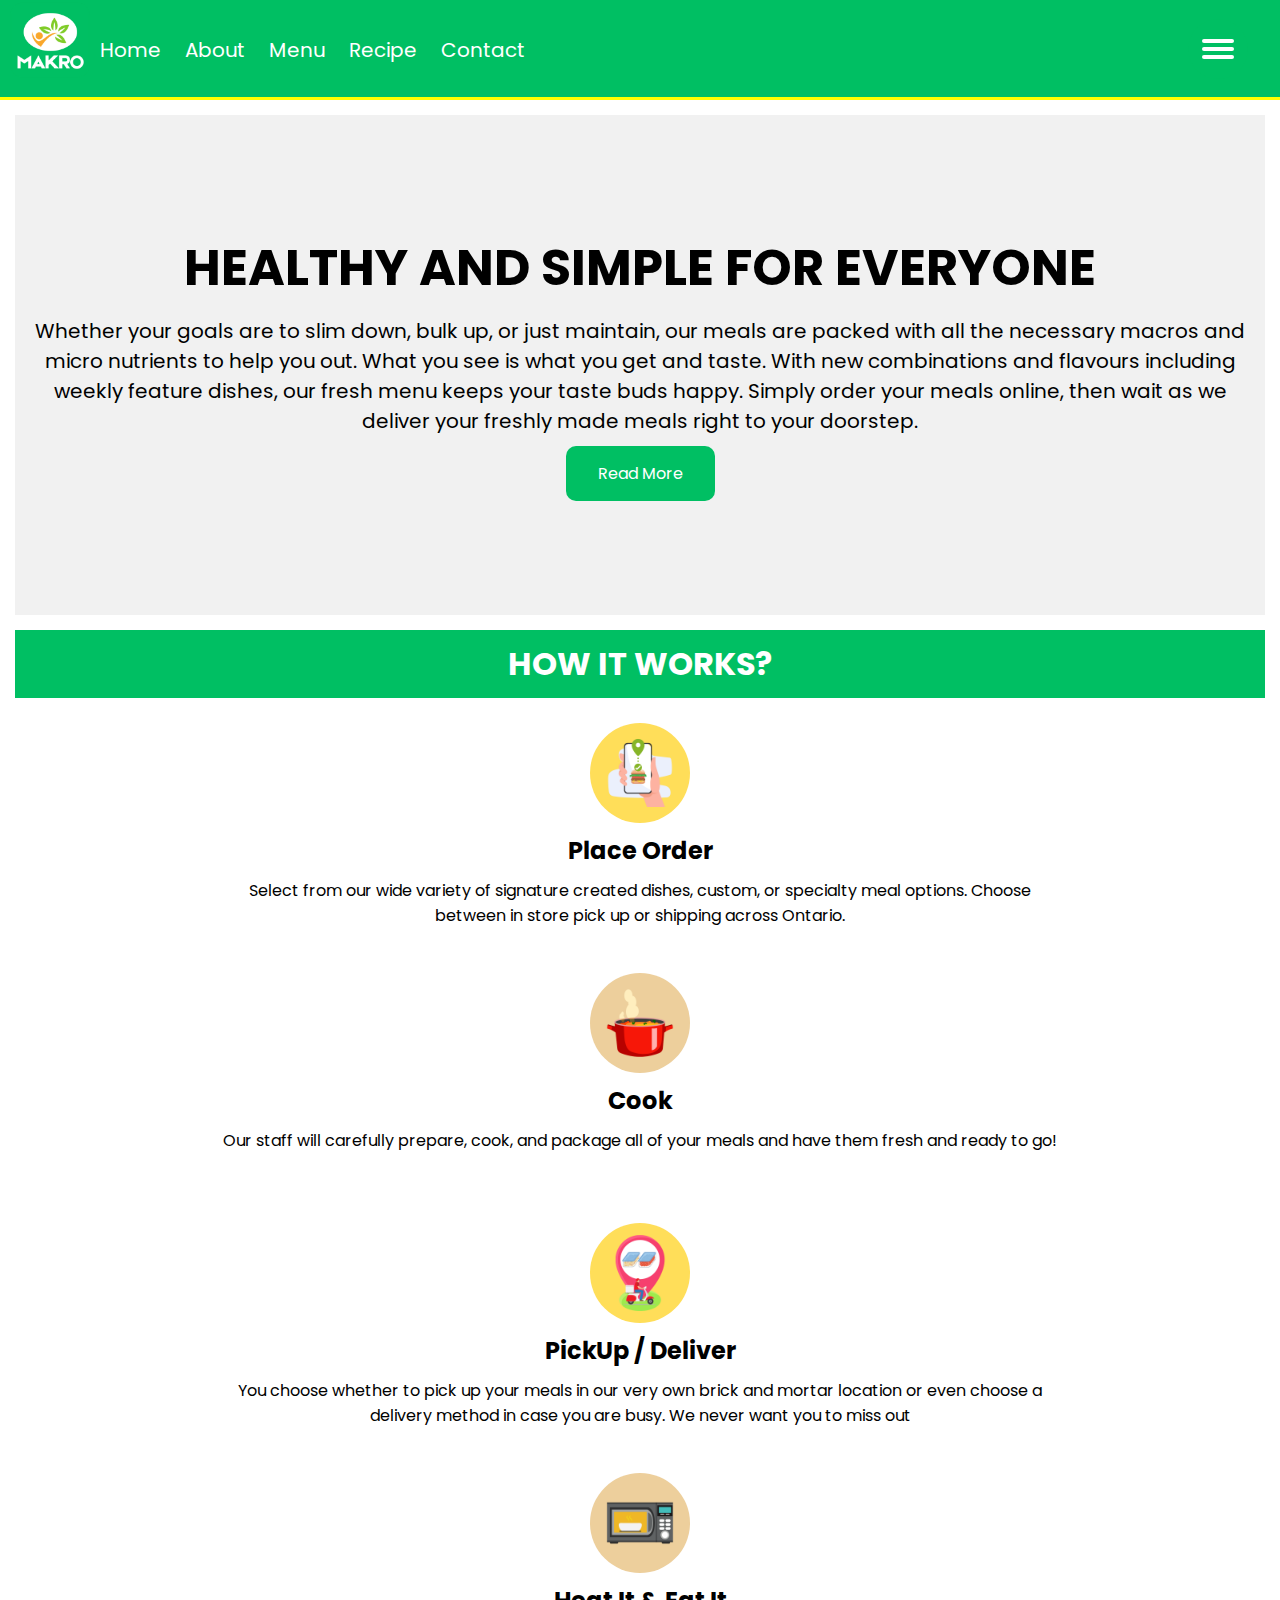
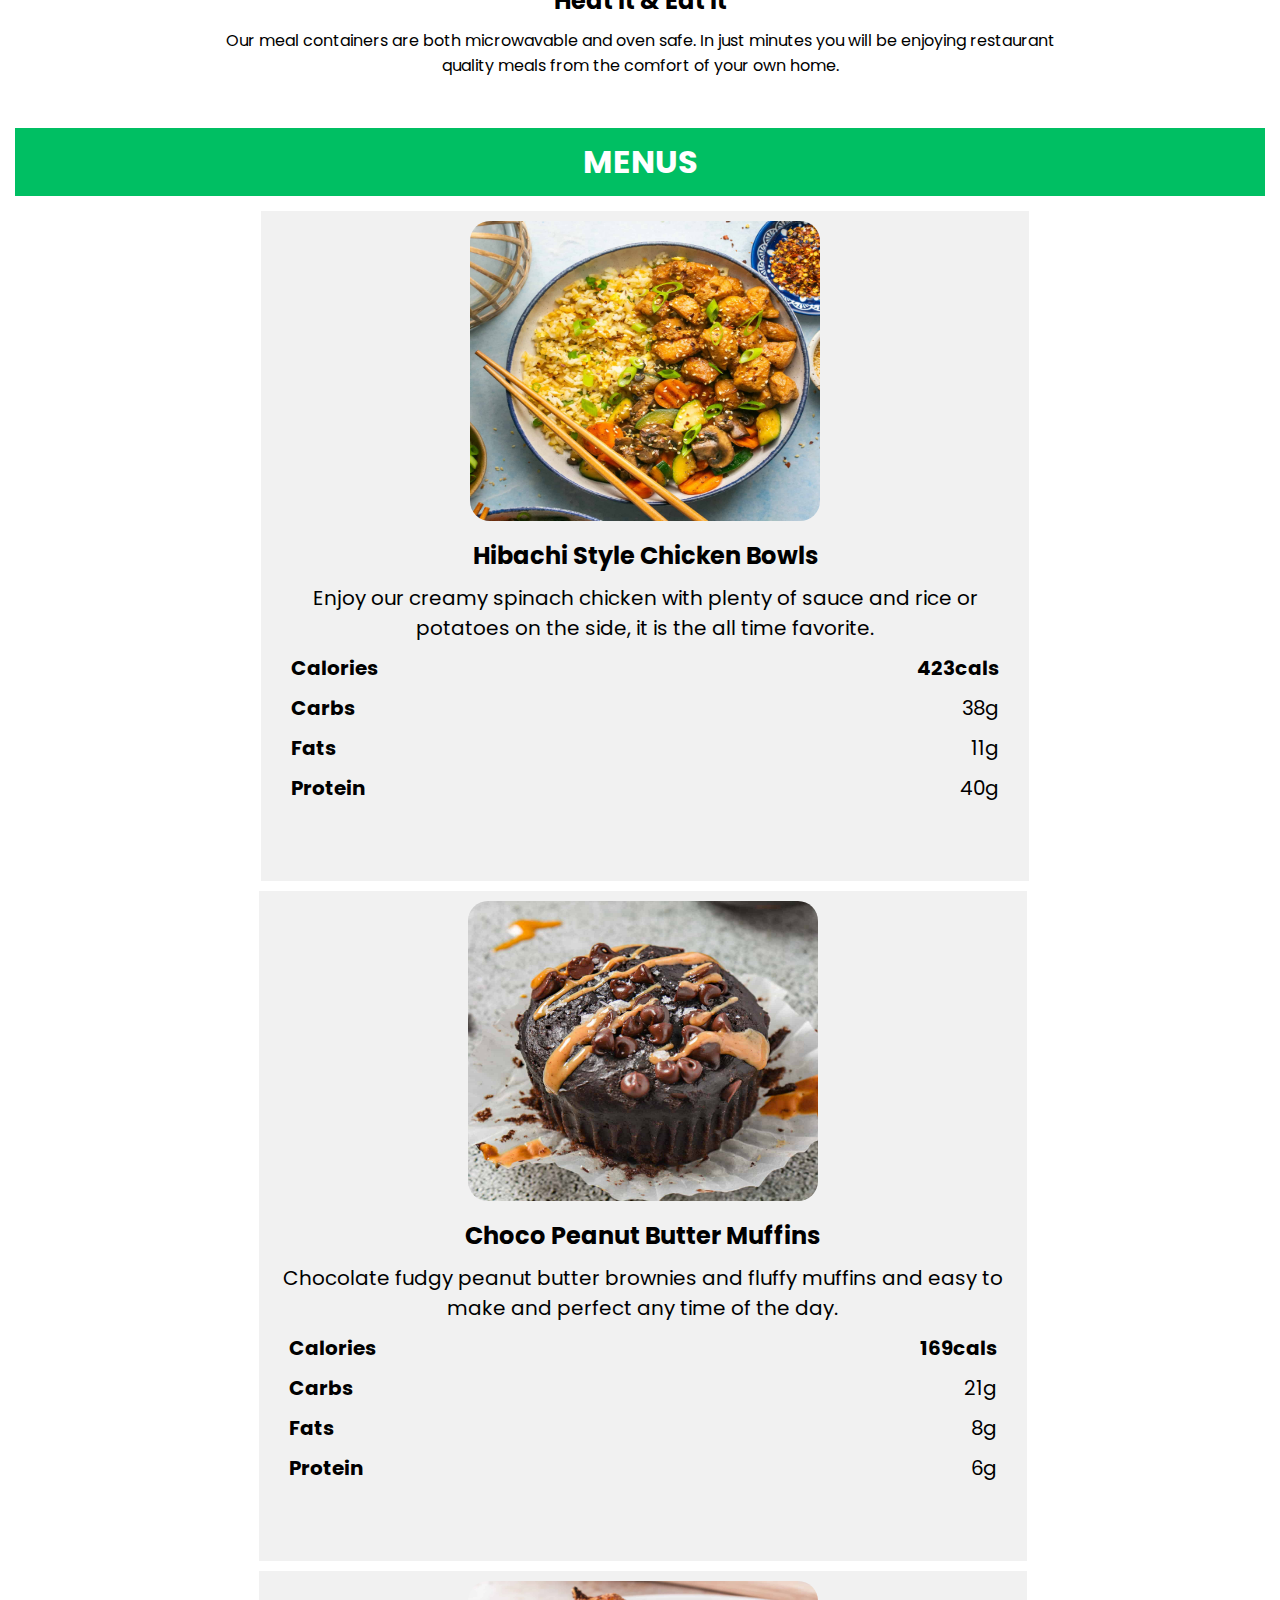
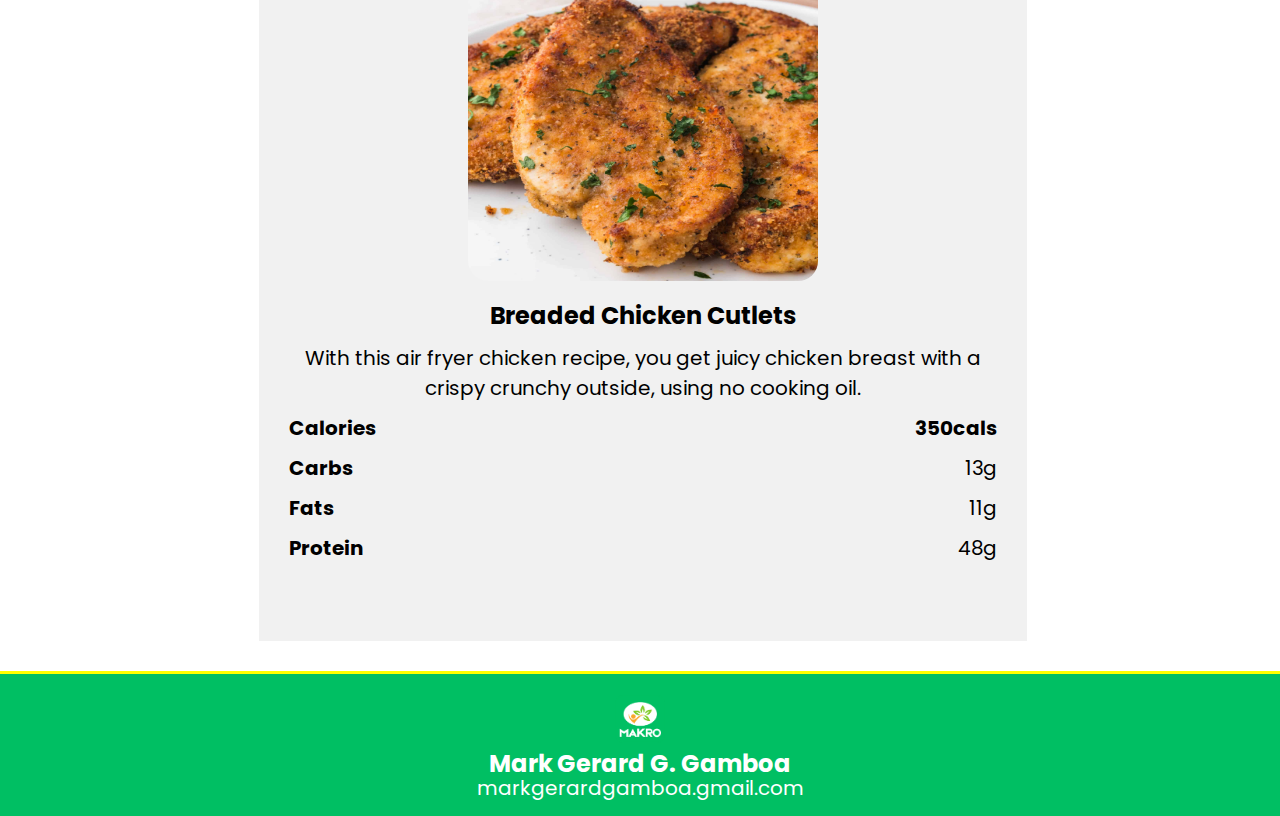
<file: index.html>
<!DOCTYPE html>
<html lang="en">
<head>
	<meta charset="UTF-8">
	<meta http-equiv="X-UA-Compatible" content="IE=edge">
	<meta name="viewport" content="width=device-width, initial-scale=1.0">
	<title>Makro</title>
	<link rel="stylesheet" href="style.css" />
	<link rel="icon" href="Picture/Logo.png">
</head>
<body>

	<div class="navbar">
    	<div class="logo">
			<a href="index.html"><img src="Picture/Logo.png" alt="" width="90"/></a>
        </div>
        <div class="nav">
          <ul>
            <a href="index.html"><li>Home</li></a>
            <a href="about.html"><li>About</li></a>
            <a href="menu.html"><li>Menu</li></a>
            <a href="recipe.html"><li>Recipe</li></a>
            <a href="contact.html"><li>Contact</li></a>
          </ul>
          </div>

		  <div class="menu-toggle">
			<div class="hamburger">
				<span></span>
			</div>
		</div>
    </div>

	<div class="app">
		<aside class="sidebar">
			<nav class="menu">
				<a href="index.html" class="menu-item is-active">Home</a>
				<a href="about.html" class="menu-item">About</a>
				<a href="menu.html" class="menu-item">Menu</a>
				<a href="recipe.html" class="menu-item">Recipe</a>
				<a href="ordernow.html" class="menu-item">Order Now</a>
			</nav>

		</aside>

        <div class="content">
			<div class="container">
				<h1 class="title">HEALTHY AND SIMPLE FOR EVERYONE</h1>

				<p>Whether your goals are to slim down, bulk up, or just maintain, our meals are packed with all the necessary macros and micro nutrients to help you out. What you see is what you get and taste. With new combinations and flavours including weekly feature dishes, our fresh menu keeps your taste buds happy. Simply order your meals online, then wait as we deliver your freshly made meals right to your doorstep.</p>
	
				<a href="about.html"><button>Read More</button></a>
			</div>

			<div class="breakline">
				<h1>HOW IT WORKS?</h1>
			</div>

			<div class="row-1">
				<div class="column-1">
					<img class="picture-1" src="Picture/Order.png" alt="">
					<h2>Place Order</h2>
					<p>Select from our wide variety of signature created dishes, custom, or specialty meal options. Choose between in store pick up or shipping across Ontario.</p>
				</div>
				<div class="column-1">
					<img class="picture-1" src="Picture/Cook.png" alt="">
				  <h2>Cook</h2>
				  <p>Our staff will carefully prepare, cook, and package all of your meals and have them fresh and ready to go!</p>
				</div>
				<div class="column-1">
					<img class="picture-1" src="Picture/PickupDeliver.png" alt="">
				  <h2>PickUp / Deliver</h2>
				  <p>You choose whether to pick up your meals in our very own brick and mortar location or even choose a delivery method in case you are busy. We never want you to miss out</p>
				</div>
				<div class="column-1">
					<img class="picture-1" src="Picture/HeatEat.png" alt="">
				  <h2>Heat It & Eat It</h2>
				  <p>Our meal containers are both microwavable and oven safe. In just minutes you will be enjoying restaurant quality meals from the comfort of your own home.</p>
				</div>
			  </div>

			  <div class="breakline">
				<h1>MENUS</h1>
			  </div>
			  <div class="row-2">
				<div class="column" style="background-color: #f1f1f1;">
					<img class="picture" src="Picture/Hibachi Style Chicken Bowls.jpg" alt="Creamy Spinach Chicken">
					<h2>Hibachi Style Chicken Bowls</h2>
					<p>Enjoy our creamy spinach chicken with plenty of sauce and rice or potatoes on the side, it is the all time favorite.  </p>
					<div class="row1">
						<div class="column1">
							<p class="macros1">Calories</p>
							<p class="macros">Carbs</p>
							<p class="macros">Fats</p>
							<p class="macros">Protein</p>
						</div>
						<div class="column2">
							<p class="macros1">423cals</p>
							<p>38g</p>
							<p>11g</p>
							<p>40g</p>
						</div>
					</div>
				</div>
				<div class="column-2" style="background-color: #f1f1f1;">
					<img class="picture" src="Picture/Chocolate Greek Yogurt Peanut Butter Muffins.jpg" alt="Creamy Spinach Chicken">
					<h2>Choco Peanut Butter Muffins</h2>
					<p>Chocolate fudgy peanut butter brownies and fluffy muffins and easy to make and perfect any time of the day.</p>
					<div class="row1">
						<div class="column1">
							<p class="macros1">Calories</p>
							<p class="macros">Carbs</p>
							<p class="macros">Fats</p>
							<p class="macros">Protein</p>
						</div>
						<div class="column2">
							<p class="macros1">169cals</p>
							<p>21g</p>
							<p>8g</p>
							<p>6g</p>
						</div>
					</div>
				</div>
				<div class="column-2" style="background-color: #f1f1f1;">
					<img class="picture" src="Picture/Breaded Chicken Cutlets.jpg" alt="Beef Broccoli">
					<h2>Breaded Chicken Cutlets</h2>
					<p>With this air fryer chicken recipe, you get juicy chicken breast with a crispy crunchy outside, using no cooking oil. </p>
					<div class="row1">
						<div class="column1">
							<p class="macros1">Calories</p>
							<p class="macros">Carbs</p>
							<p class="macros">Fats</p>
							<p class="macros">Protein</p>
						</div>
						<div class="column2">
							<p class="macros1">350cals</p>
							<p>13g</p>
							<p>11g</p>
							<p>48g</p>
						</div>
					</div>
				</div>
			</div> 


			<div class="footer">
				<img class="logofooter" src="./Picture/Logo.png" alt="" width="50px">
				<h2>Mark Gerard G. Gamboa</h2>
				<p>markgerardgamboa.gmail.com</p>
			</div>
        </div>


	</div>

	

	<script>
		const menu_toggle = document.querySelector('.menu-toggle');
		const sidebar = document.querySelector('.sidebar');

		menu_toggle.addEventListener('click', () => {
			menu_toggle.classList.toggle('is-active');
			sidebar.classList.toggle('is-active');
		});
	</script>
</body>
</html>
</file>
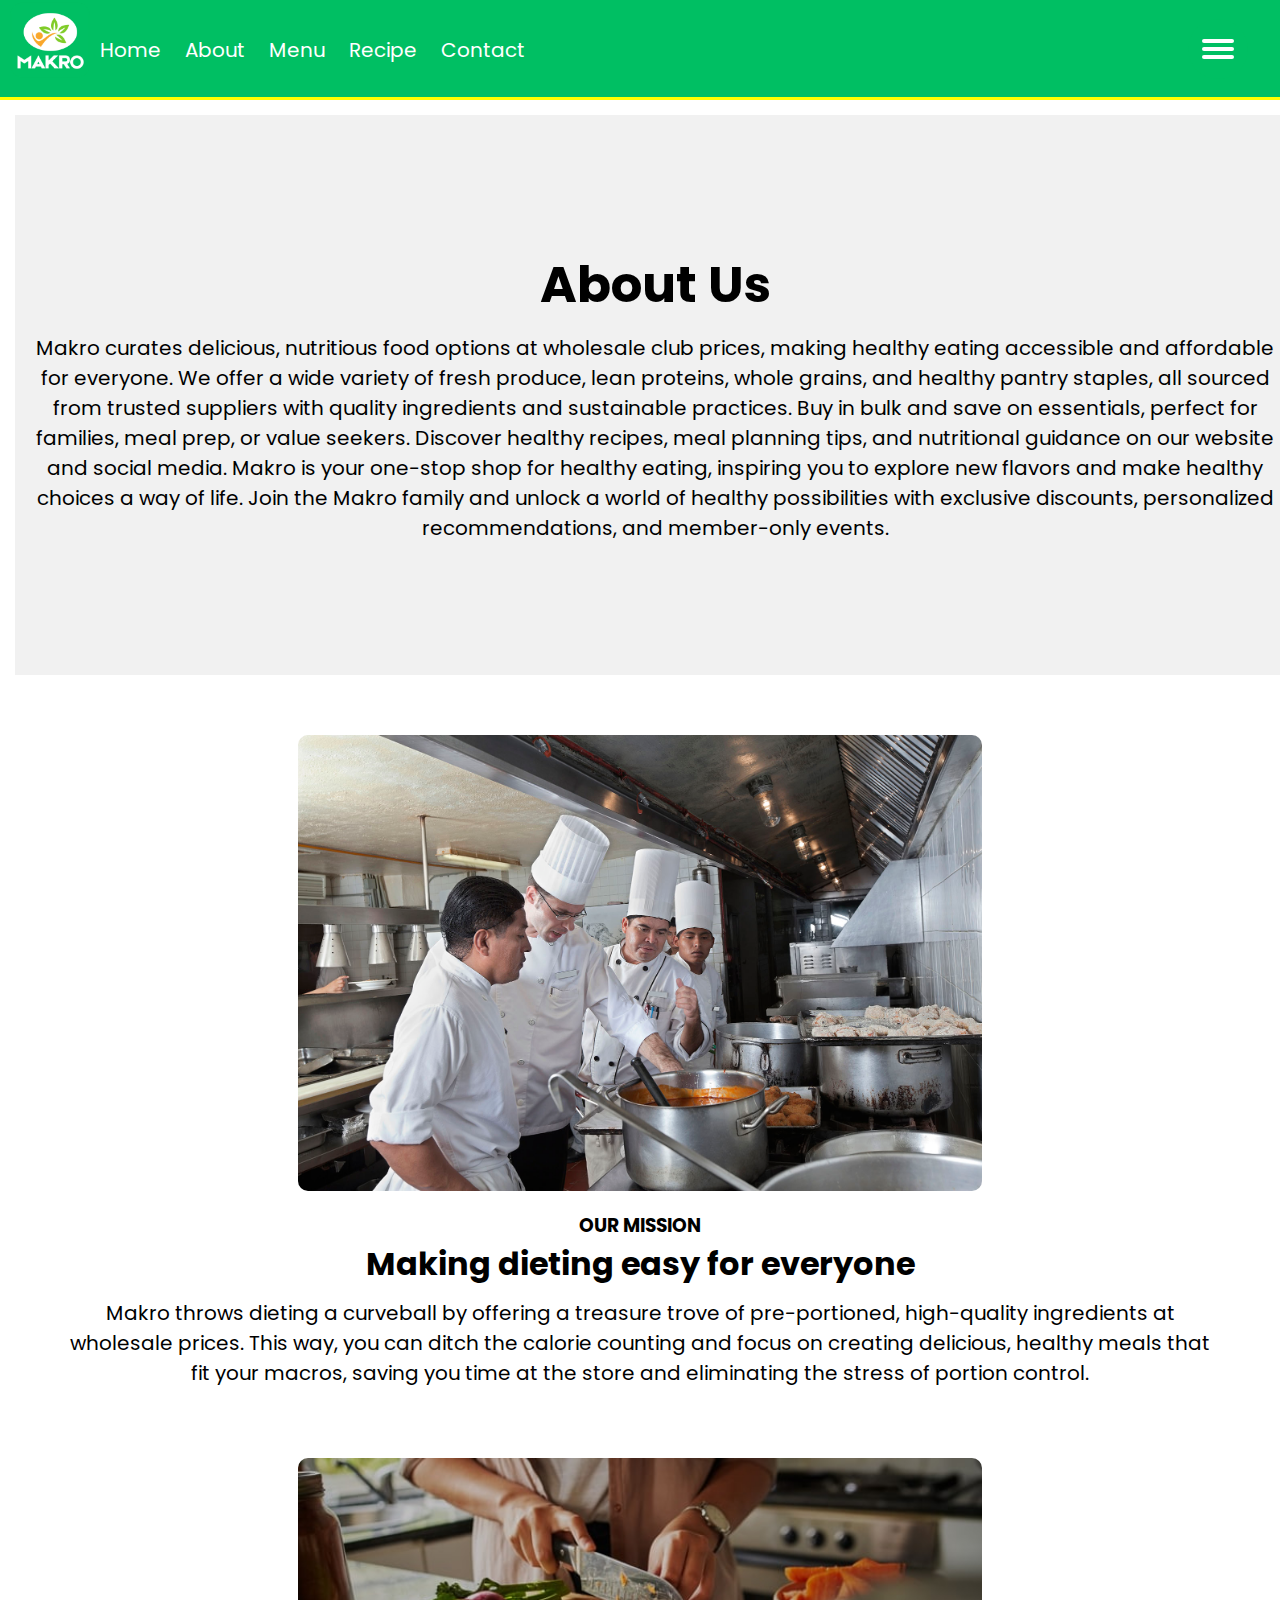
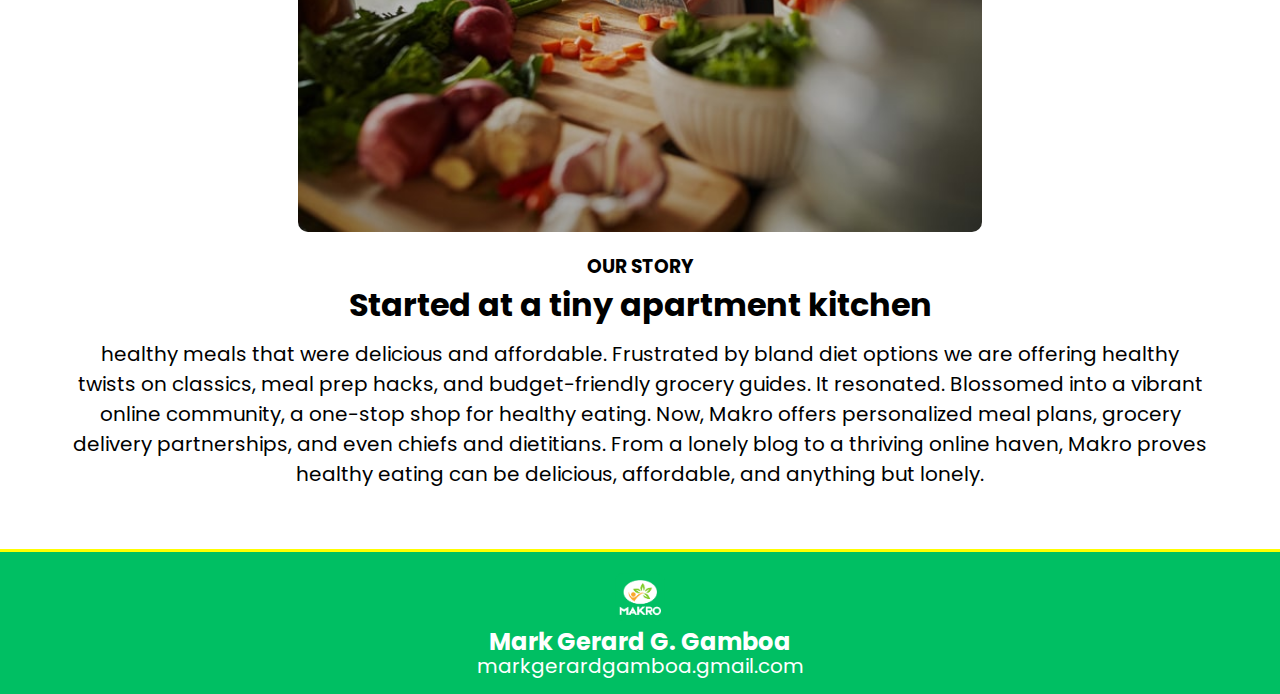
<file: about.html>
<!DOCTYPE html>
<html lang="en">
<head>
	<meta charset="UTF-8">
	<meta http-equiv="X-UA-Compatible" content="IE=edge">
	<meta name="viewport" content="width=device-width, initial-scale=1.0">
	<title>Makro</title>
	<link rel="stylesheet" href="style.css" />
    <link rel="stylesheet" href="about.css">
	<link rel="icon" href="Picture/Logo.png">
</head>
<body>

	<div class="navbar">
    	<div class="logo">
          <a href="index.html"><img src="Picture/Logo.png" alt="" width="90"/></a>
        </div>
        <div class="nav">
          <ul>
            <a href="index.html"><li>Home</li></a>
            <a href="about.html"><li>About</li></a>
            <a href="menu.html"><li>Menu</li></a>
            <a href="recipe.html"><li>Recipe</li></a>
            <a href="contact.html"><li>Contact</li></a>
          </ul>
          </div>

		  <div class="menu-toggle">
			<div class="hamburger">
				<span></span>
			</div>
		</div>
    </div>

	<div class="app">
		<div class="sidebar">
			<nav class="menu">
				<a href="index.html" class="menu-item is-active">Home</a>
				<a href="about.html" class="menu-item">About</a>
				<a href="menu.html" class="menu-item">Menu</a>
				<a href="recipe.html" class="menu-item">Recipe</a>
				<a href="ordernow.html" class="menu-item">Order Now</a>
			</nav>

		</div>

        <div class="content">
			<div class="container">
				<h1 class="title">About Us</h1>

				<p>
                    Makro curates delicious, nutritious food options at wholesale club prices, making healthy eating accessible and affordable for everyone. We offer a wide variety of fresh produce, lean proteins, whole grains, and healthy pantry staples, all sourced from trusted suppliers with quality ingredients and sustainable practices. Buy in bulk and save on essentials, perfect for families, meal prep, or value seekers. Discover healthy recipes, meal planning tips, and nutritional guidance on our website and social media. Makro is your one-stop shop for healthy eating, inspiring you to explore new flavors and make healthy choices a way of life. Join the Makro family and unlock a world of healthy possibilities with exclusive discounts, personalized recommendations, and member-only events.</p>
			</div>




			<div class="container1">
				<img src="Picture/Chief cooking.jpg" alt="" class="center" width="59%">

				<h3>OUR MISSION</h3>

				<h1>Making dieting easy for everyone</h1>

				<p>Makro throws dieting a curveball by offering a treasure trove of pre-portioned, high-quality ingredients at wholesale prices. This way, you can ditch the calorie counting and focus on creating delicious, healthy meals that fit your macros, saving you time at the store and eliminating the stress of portion control.</p>

			</div>


			<div class="container1">
				<img src="Picture/Kitchen cooking.jpg" alt="" class="center" width="59%">

				<h3>OUR STORY</h3>

				<h1>Started at a tiny apartment kitchen</h1>

				<p>healthy meals that were delicious and affordable. Frustrated by bland diet options we are offering healthy twists on classics, meal prep hacks, and budget-friendly grocery guides. It resonated. Blossomed into a vibrant online community, a one-stop shop for healthy eating. Now, Makro offers personalized meal plans, grocery delivery partnerships, and even chiefs and dietitians. From a lonely blog to a thriving online haven, Makro proves healthy eating can be delicious, affordable, and anything but lonely.</p>
			</div>

			<div class="footer">
				<img class="logofooter" src="./Picture/Logo.png" alt="" width="50px">
				<h2>Mark Gerard G. Gamboa</h2>
				<p>markgerardgamboa.gmail.com</p>
			</div>
        </div>


	</div>

	

	<script>
		const menu_toggle = document.querySelector('.menu-toggle');
		const sidebar = document.querySelector('.sidebar');

		menu_toggle.addEventListener('click', () => {
			menu_toggle.classList.toggle('is-active');
			sidebar.classList.toggle('is-active');
		});
	</script>
</body>
</html>
</file>
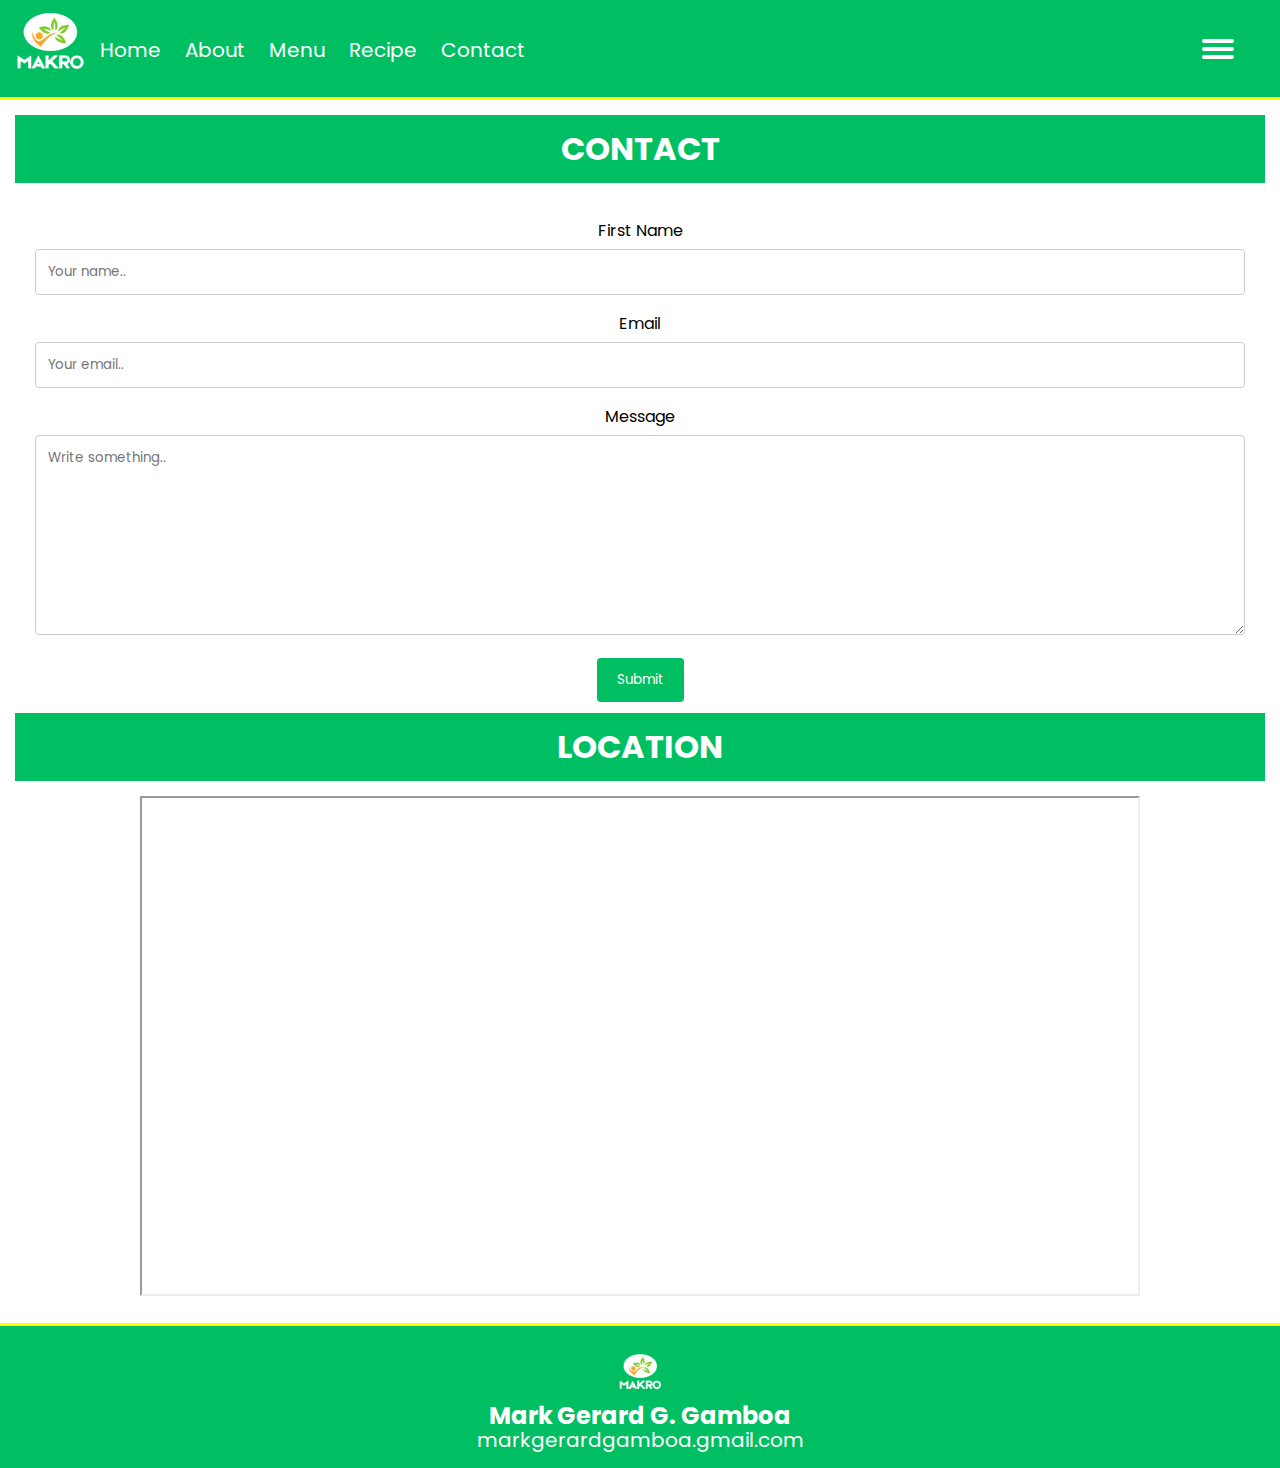
<file: contact.html>
<!DOCTYPE html>
<html lang="en">
<head>
	<meta charset="UTF-8">
	<meta http-equiv="X-UA-Compatible" content="IE=edge">
	<meta name="viewport" content="width=device-width, initial-scale=1.0">
	<title>Makro</title>
	<link rel="stylesheet" href="style.css" />
    <link rel="stylesheet" href="contact.css">
	<link rel="icon" href="Picture/Logo.png">
</head>
<body>

	<div class="navbar">
    	<div class="logo">
          <a href="index.html"><img src="Picture/Logo.png" alt="" width="90"/></a>
        </div>
        <div class="nav">
          <ul>
            <a href="index.html"><li>Home</li></a>
            <a href="about.html"><li>About</li></a>
            <a href="menu.html"><li>Menu</li></a>
            <a href="recipe.html"><li>Recipe</li></a>
            <a href="contact.html"><li>Contact</li></a>
          </ul>
          </div>

		  <div class="menu-toggle">
			<div class="hamburger">
				<span></span>
			</div>
		</div>
    </div>

	<div class="app">
		<div class="sidebar">
			<nav class="menu">
				<a href="index.html" class="menu-item is-active">Home</a>
				<a href="about.html" class="menu-item">About</a>
				<a href="menu.html" class="menu-item">Menu</a>
				<a href="recipe.html" class="menu-item">Recipe</a>
				<a href="ordernow.html" class="menu-item">Order Now</a>
			</nav>

		</div>


        <div class="content">

			<div class="breakline">
				<h1>CONTACT</h1>
			</div>

			<div class="container">
				<form action="https://formsubmit.co/gamboamarkgerard@gmail.com" method="POST">
				  <label for="fname">First Name</label>
				  <input type="text" id="fname" name="Firstname" placeholder="Your name..">
			  
				  <label for="lname">Email</label>
				  <input type="text" id="lname" name="Email" placeholder="Your email..">
			  
				  <label for="subject">Message</label>
				  <textarea id="subject" name="Message" placeholder="Write something.." style="height:200px"></textarea>
			  
				  <input type="submit" value="Submit">
				</form>
			  </div>
			  

            <div class="breakline">
				<h1>LOCATION</h1>
			</div>

            <div class="map"><iframe src="https://www.google.com/maps/embed?pb=!1m18!1m12!1m3!1d15443.645915655245!2d120.97824987378847!3d14.604118293185419!2m3!1f0!2f0!3f0!3m2!1i1024!2i768!4f13.1!3m3!1m2!1s0x3397b58d9373e313%3A0x163c0a273edc61fc!2sMakro!5e0!3m2!1sen!2sph!4v1720612559102!5m2!1sen!2sph" width="1000" height="500" style="border:10;" allowfullscreen="" loading="lazy" referrerpolicy="no-referrer-when-downgrade"></iframe></div>

		


			<div class="footer">
				<img class="logofooter" src="./Picture/Logo.png" alt="" width="50px">
				<h2>Mark Gerard G. Gamboa</h2>
				<p>markgerardgamboa.gmail.com</p>
			</div>
        </div>


	</div>

	

	<script>
		const menu_toggle = document.querySelector('.menu-toggle');
		const sidebar = document.querySelector('.sidebar');

		menu_toggle.addEventListener('click', () => {
			menu_toggle.classList.toggle('is-active');
			sidebar.classList.toggle('is-active');
		});
	</script>
</body>
</html>
</file>
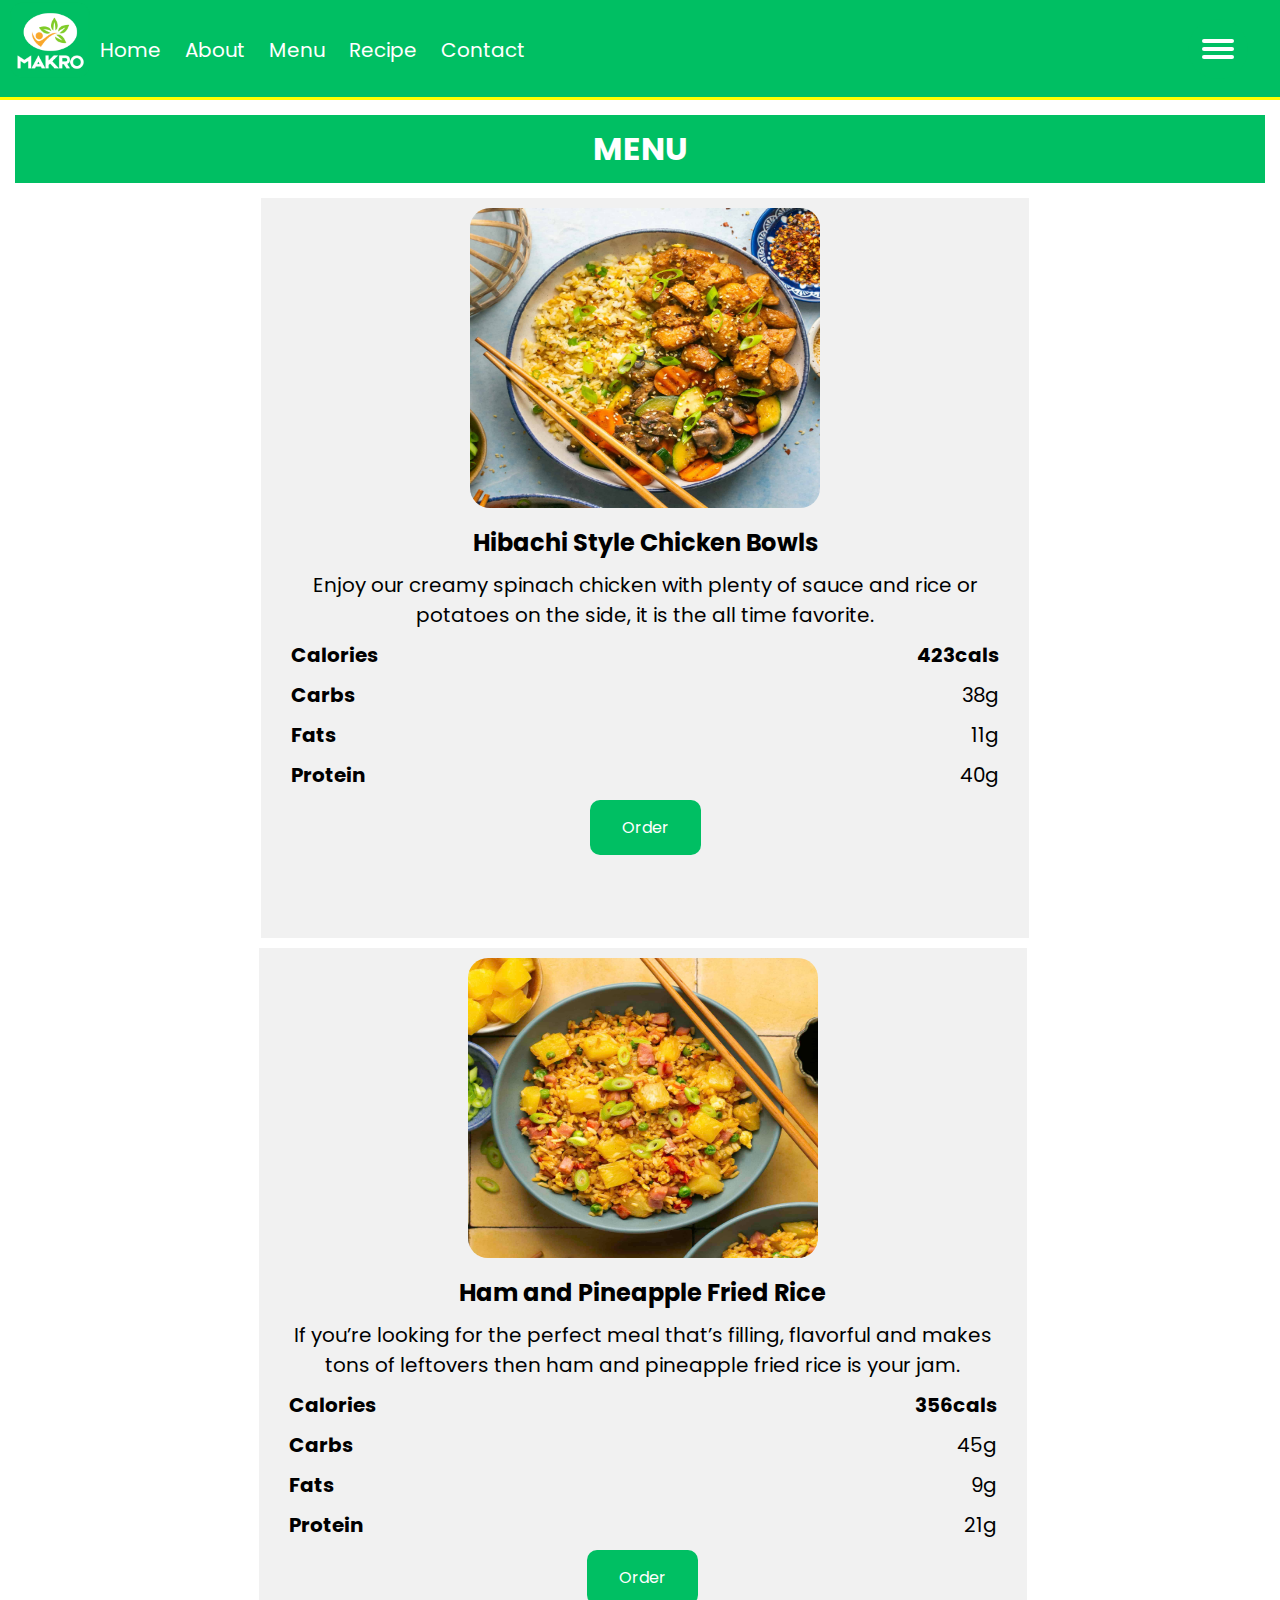
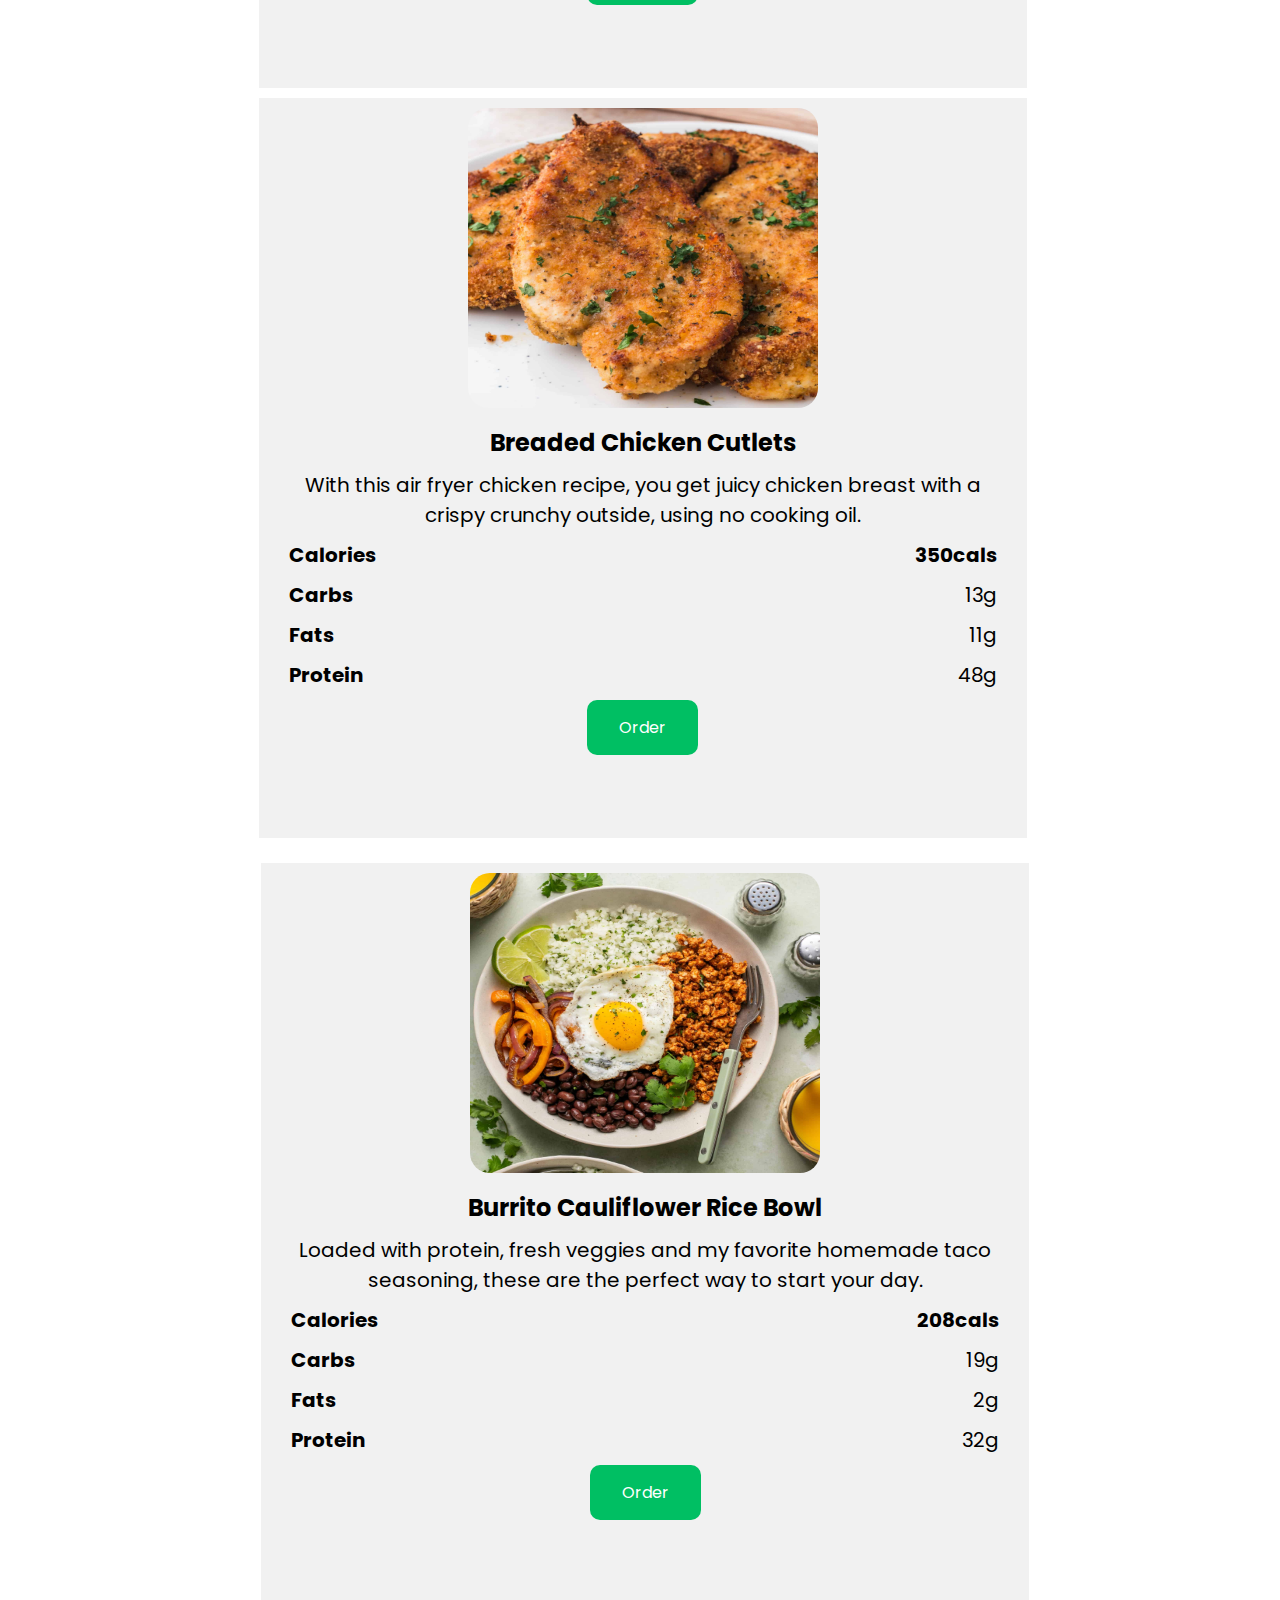
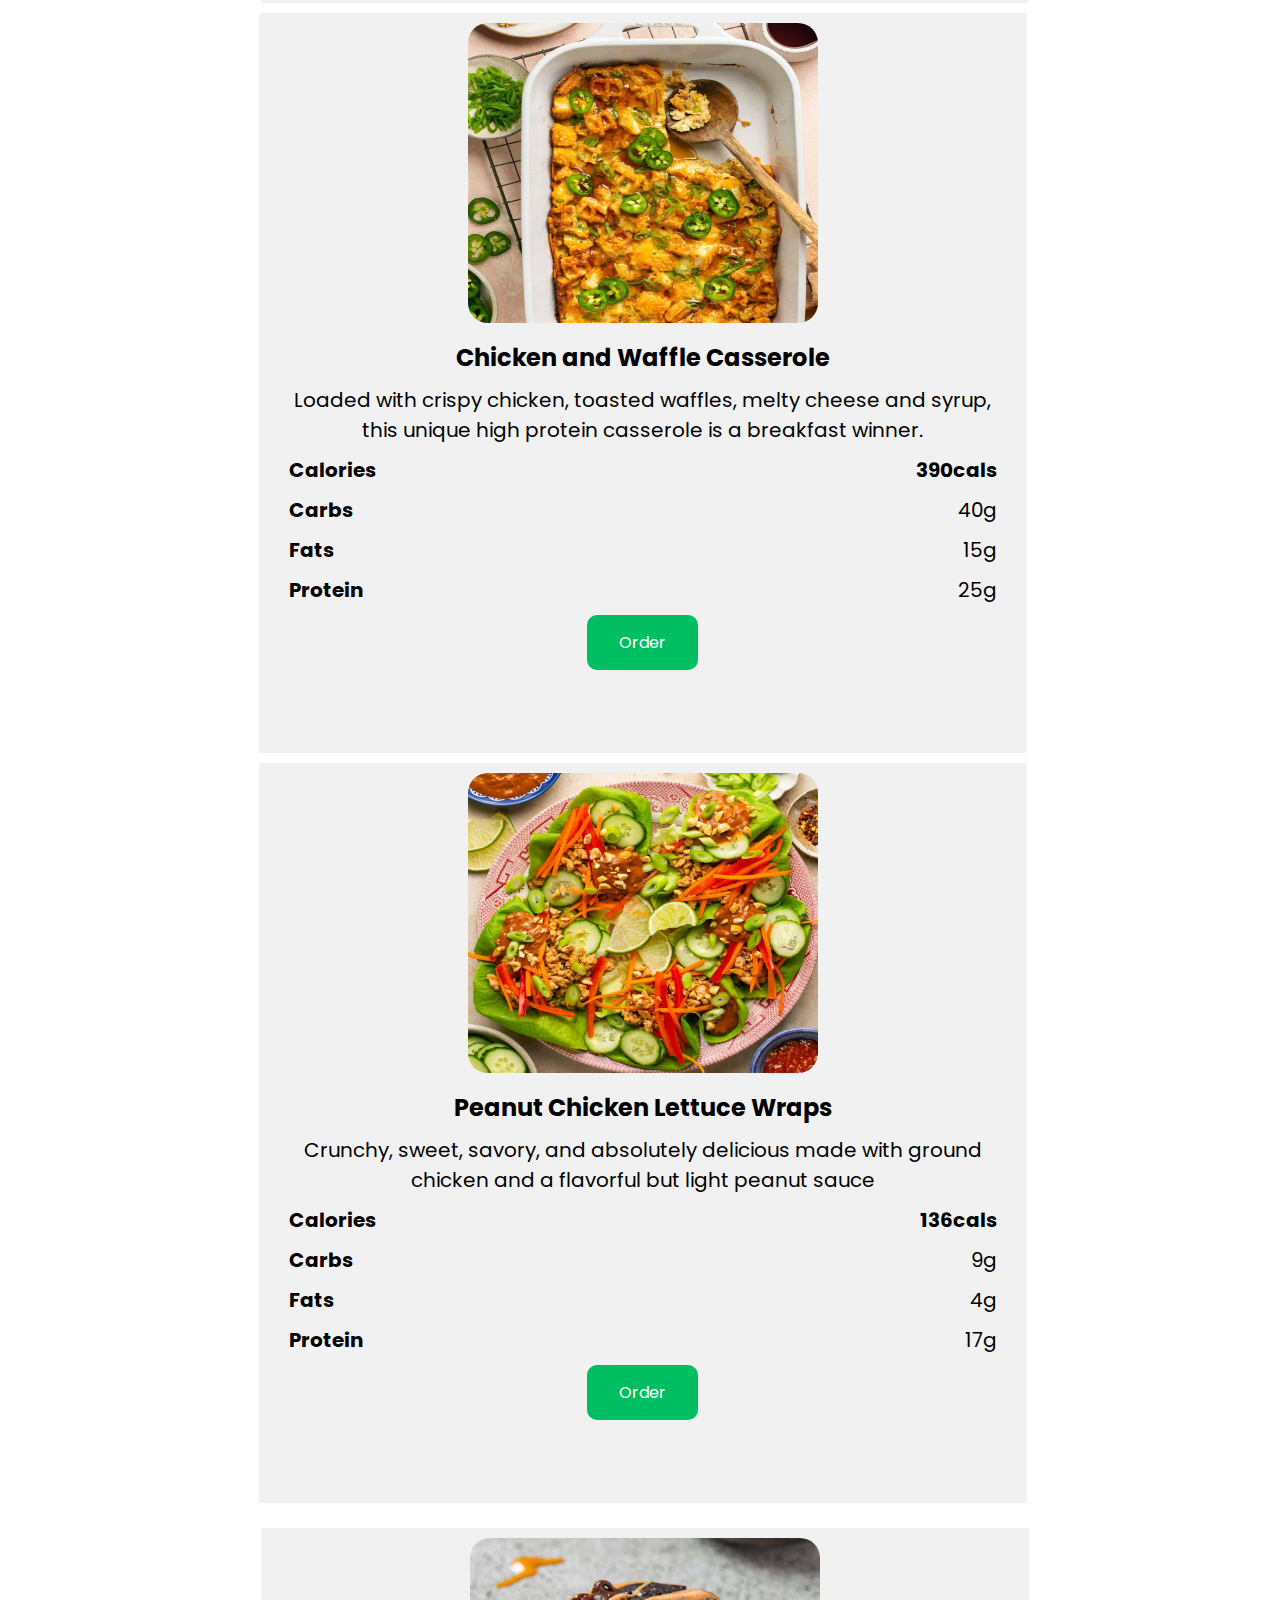
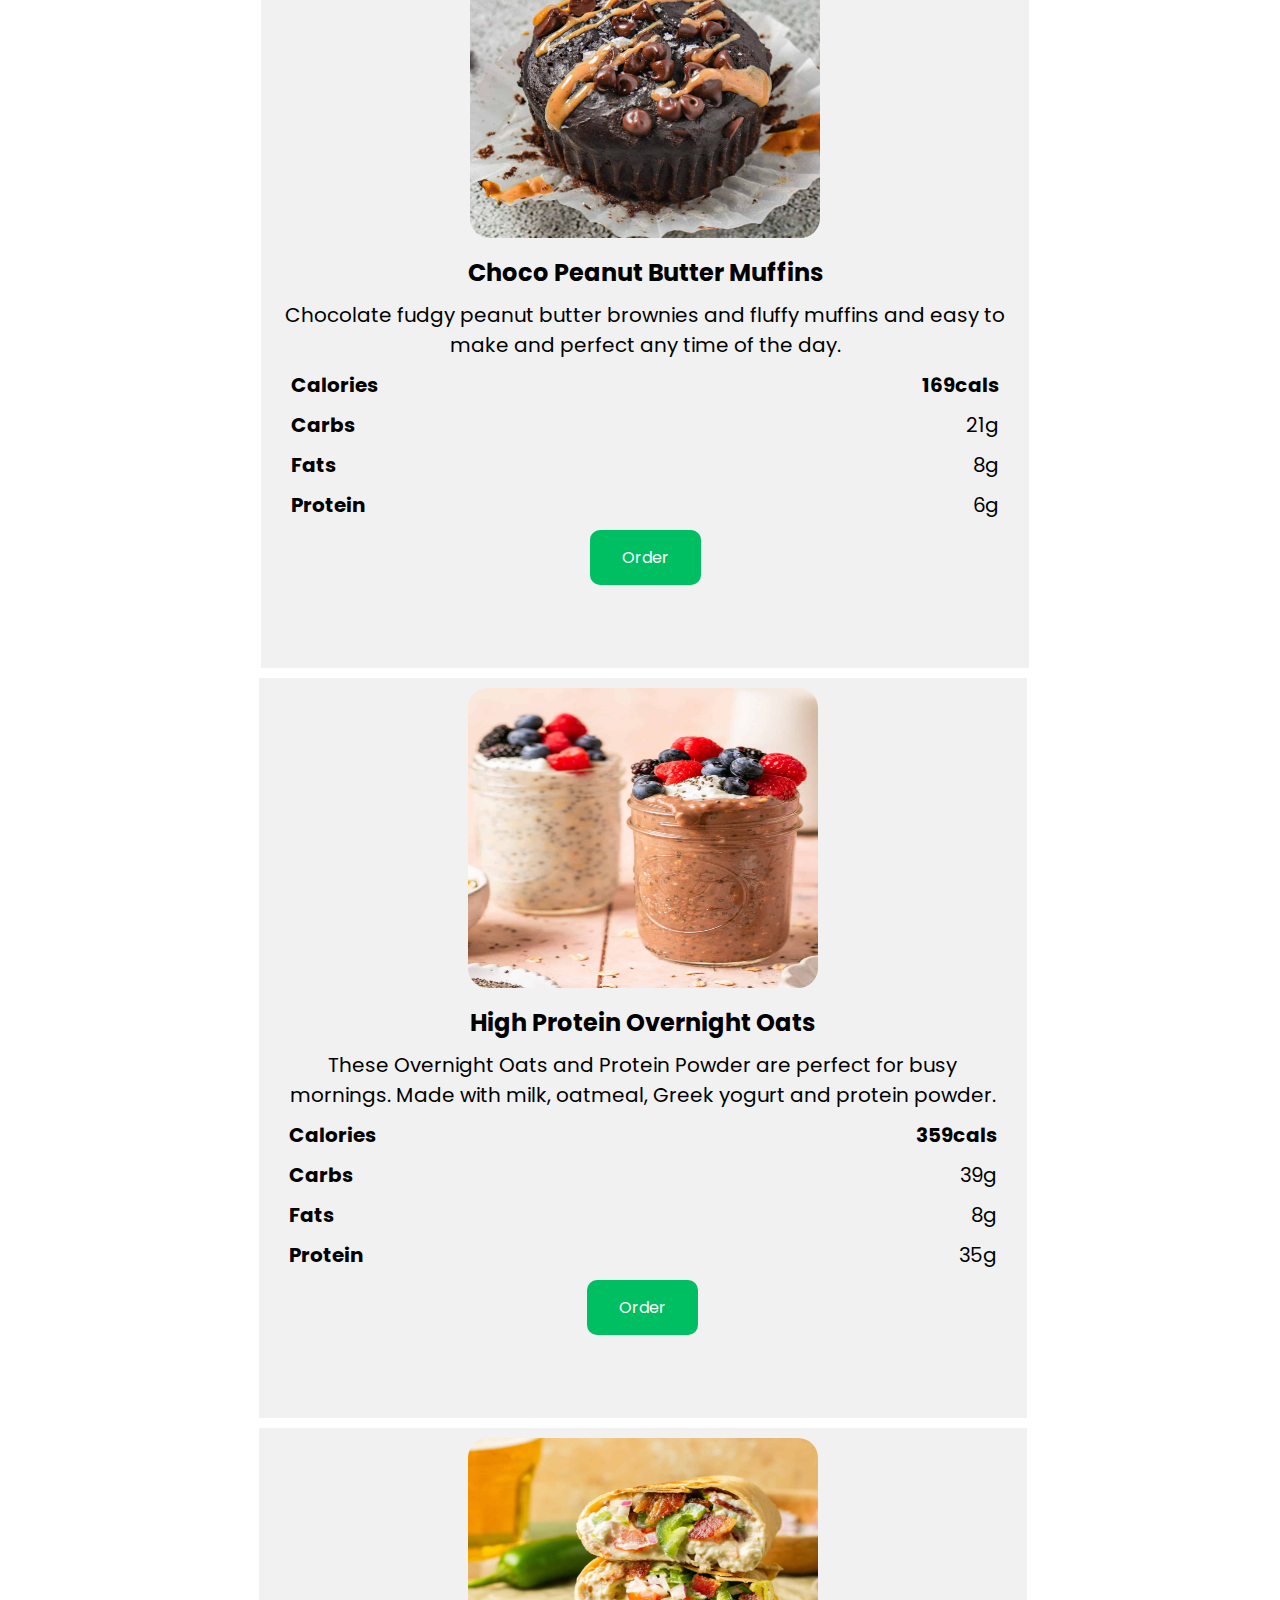
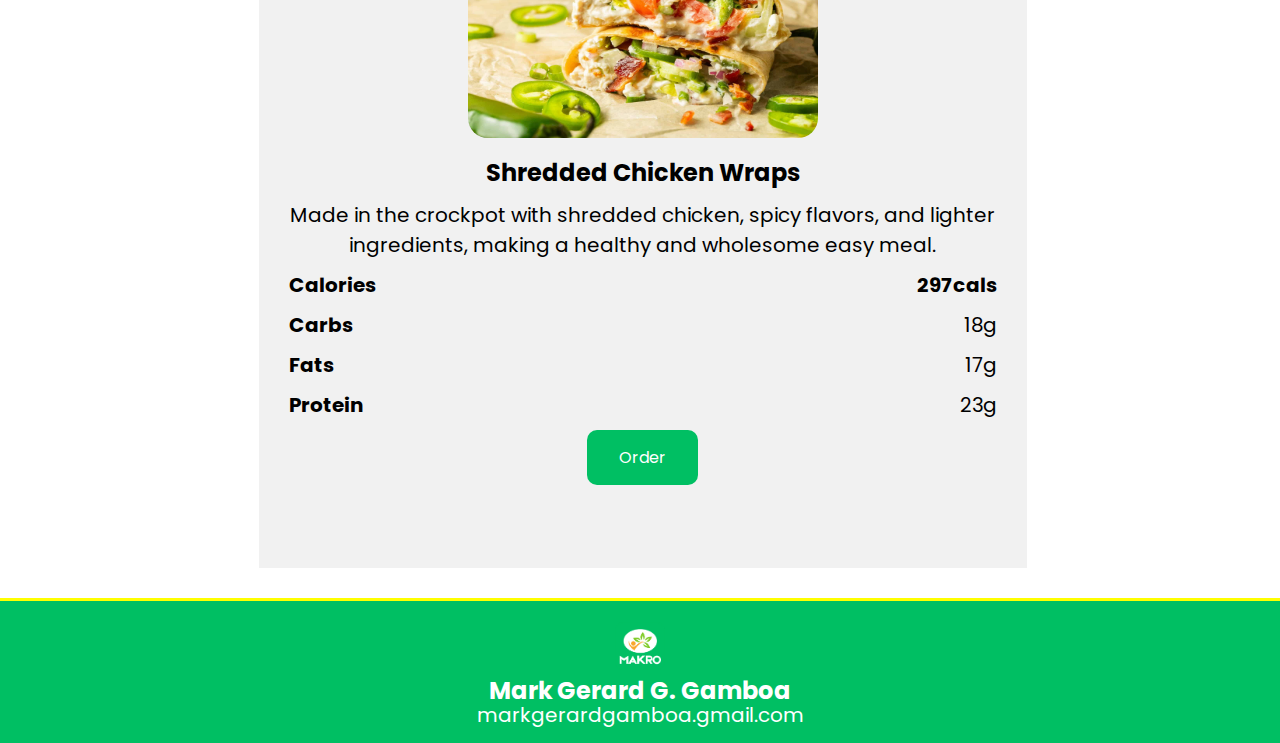
<file: menu.html>
<!DOCTYPE html>
<html lang="en">
<head>
	<meta charset="UTF-8">
	<meta http-equiv="X-UA-Compatible" content="IE=edge">
	<meta name="viewport" content="width=device-width, initial-scale=1.0">
	<title>Makro</title>
	<link rel="stylesheet" href="style.css" />
    <link rel="stylesheet" href="menu.css">
	<link rel="icon" href="Picture/Logo.png">
</head>
<body>

	<div class="navbar">
    	<div class="logo">
          <a href="index.html"><img src="Picture/Logo.png" alt="" width="90"/></a>
        </div>
        <div class="nav">
          <ul>
            <a href="index.html"><li>Home</li></a>
            <a href="about.html"><li>About</li></a>
            <a href="menu.html"><li>Menu</li></a>
            <a href="recipe.html"><li>Recipe</li></a>
            <a href="contact.html"><li>Contact</li></a>
          </ul>
          </div>

		  <div class="menu-toggle">
			<div class="hamburger">
				<span></span>
			</div>
		</div>
    </div>

	<div class="app">
		<div class="sidebar">
			<nav class="menu">
				<a href="index.html" class="menu-item is-active">Home</a>
				<a href="about.html" class="menu-item">About</a>
				<a href="menu.html" class="menu-item">Menu</a>
				<a href="recipe.html" class="menu-item">Recipe</a>
				<a href="ordernow.html" class="menu-item">Order Now</a>
			</nav>

		</div>

        <div class="content">
            <div class="breakline">
				<h1>MENU</h1>
			</div>

   
            <div class="row-2">
				<div class="column" style="background-color: #f1f1f1;">
					<img class="picture" src="Picture/Hibachi Style Chicken Bowls.jpg" alt="Creamy Spinach Chicken">
					<h2>Hibachi Style Chicken Bowls</h2>
					<p>Enjoy our creamy spinach chicken with plenty of sauce and rice or potatoes on the side, it is the all time favorite.  </p>
					<div class="row1">
						<div class="column1">
							<p class="macros1">Calories</p>
							<p class="macros">Carbs</p>
							<p class="macros">Fats</p>
							<p class="macros">Protein</p>
						</div>
						<div class="column2">
							<p class="macros1">423cals</p>
							<p>38g</p>
							<p>11g</p>
							<p>40g</p>
						</div>
					</div>
                    <a href="ordernow.html"><button>Order</button></a>
				</div>
				<div class="column-2" style="background-color: #f1f1f1;">
					<img class="picture" src="Picture/Ham and Pineapple Fried Rice.jpg" alt="Chicken Alfredo Pasta">
					<h2>Ham and Pineapple Fried Rice</h2>
					<p>If you’re looking for the perfect meal that’s filling, flavorful and makes tons of leftovers then ham and pineapple fried rice is your jam. </p>
					<div class="row1">
						<div class="column1">
							<p class="macros1">Calories</p>
							<p class="macros">Carbs</p>
							<p class="macros">Fats</p>
							<p class="macros">Protein</p>
						</div>
						<div class="column2">
							<p class="macros1">356cals</p>
							<p>45g</p>
							<p>9g</p>
							<p>21g</p>
						</div>
					</div>
                    <a href="ordernow.html"><button>Order</button></a>
				</div>
				<div class="column-2" style="background-color: #f1f1f1;">
					<img class="picture" src="Picture/Breaded Chicken Cutlets.jpg" alt="Beef Broccoli">
					<h2>Breaded Chicken Cutlets</h2>
					<p>With this air fryer chicken recipe, you get juicy chicken breast with a crispy crunchy outside, using no cooking oil. </p>
					<div class="row1">
						<div class="column1">
							<p class="macros1">Calories</p>
							<p class="macros">Carbs</p>
							<p class="macros">Fats</p>
							<p class="macros">Protein</p>
						</div>
						<div class="column2">
							<p class="macros1">350cals</p>
							<p>13g</p>
							<p>11g</p>
							<p>48g</p>
						</div>
					</div>
                    <a href="ordernow.html"><button>Order</button></a>
				</div>
			</div> 

            <div class="row-2">
				<div class="column" style="background-color: #f1f1f1;">
					<img class="picture" src="Picture/Burrito Bowl.jpg" alt="Creamy Spinach Chicken">
					<h2>Burrito Cauliflower Rice Bowl</h2>
					<p>Loaded with protein, fresh veggies and my favorite homemade taco seasoning, these are the perfect way to start your day.</p>
					<div class="row1">
						<div class="column1">
							<p class="macros1">Calories</p>
							<p class="macros">Carbs</p>
							<p class="macros">Fats</p>
							<p class="macros">Protein</p>
						</div>
						<div class="column2">
							<p class="macros1">208cals</p>
							<p>19g</p>
							<p>2g</p>
							<p>32g</p>
						</div>
					</div>
                    <a href="ordernow.html"><button>Order</button></a>
				</div>
				<div class="column-2" style="background-color: #f1f1f1;">
					<img class="picture" src="Picture/Chicken and Waffle Casserole.jpg" alt="Chicken Alfredo Pasta">
					<h2>Chicken and Waffle Casserole</h2>
					<p>Loaded with crispy chicken, toasted waffles, melty cheese and syrup, this unique high protein casserole is a breakfast winner.</p>
					<div class="row1">
						<div class="column1">
							<p class="macros1">Calories</p>
							<p class="macros">Carbs</p>
							<p class="macros">Fats</p>
							<p class="macros">Protein</p>
						</div>
						<div class="column2">
							<p class="macros1">390cals</p>
							<p>40g</p>
							<p>15g</p>
							<p>25g</p>
						</div>
					</div>
                    <a href="ordernow.html"><button>Order</button></a>
				</div>
				<div class="column-2" style="background-color: #f1f1f1;">
					<img class="picture" src="Picture/Chicken Lettuce Wrap.jpg" alt="Beef Broccoli">
					<h2>Peanut Chicken Lettuce Wraps</h2>
					<p>Crunchy, sweet, savory, and absolutely delicious made with ground chicken and a flavorful but light peanut sauce </p>
					<div class="row1">
						<div class="column1">
							<p class="macros1">Calories</p>
							<p class="macros">Carbs</p>
							<p class="macros">Fats</p>
							<p class="macros">Protein</p>
						</div>
						<div class="column2">
							<p class="macros1">136cals</p>
							<p>9g</p>
							<p>4g</p>
							<p>17g</p>
						</div>
					</div>
                    <a href="ordernow.html"><button>Order</button></a>
				</div>
			</div> 

            <div class="row-2">
				<div class="column" style="background-color: #f1f1f1;">
					<img class="picture" src="Picture/Chocolate Greek Yogurt Peanut Butter Muffins.jpg" alt="Creamy Spinach Chicken">
					<h2>Choco Peanut Butter Muffins</h2>
					<p>Chocolate fudgy peanut butter brownies and fluffy muffins and easy to make and perfect any time of the day.</p>
					<div class="row1">
						<div class="column1">
							<p class="macros1">Calories</p>
							<p class="macros">Carbs</p>
							<p class="macros">Fats</p>
							<p class="macros">Protein</p>
						</div>
						<div class="column2">
							<p class="macros1">169cals</p>
							<p>21g</p>
							<p>8g</p>
							<p>6g</p>
						</div>
					</div>
                    <a href="ordernow.html"><button>Order</button></a>
				</div>
				<div class="column-2" style="background-color: #f1f1f1;">
					<img class="picture" src="Picture/High Protein Overnight Oats.jpg" alt="Chicken Alfredo Pasta">
					<h2>High Protein Overnight Oats</h2>
					<p>These Overnight Oats and Protein Powder are perfect for busy mornings. Made with milk, oatmeal, Greek yogurt and protein powder.</p>
					<div class="row1">
						<div class="column1">
							<p class="macros1">Calories</p>
							<p class="macros">Carbs</p>
							<p class="macros">Fats</p>
							<p class="macros">Protein</p>
						</div>
						<div class="column2">
							<p class="macros1">359cals</p>
							<p>39g</p>
							<p>8g</p>
							<p>35g</p>
						</div>
					</div>
                    <a href="ordernow.html"><button>Order</button></a>
				</div>
				<div class="column-2" style="background-color: #f1f1f1;">
					<img class="picture" src="Picture/Shredded Chicken Wraps.jpg" alt="Beef Broccoli">
					<h2>Shredded Chicken Wraps</h2>
					<p>Made in the crockpot with shredded chicken, spicy flavors, and lighter ingredients, making a healthy and wholesome easy meal.</p>
					<div class="row1">
						<div class="column1">
							<p class="macros1">Calories</p>
							<p class="macros">Carbs</p>
							<p class="macros">Fats</p>
							<p class="macros">Protein</p>
						</div>
						<div class="column2">
							<p class="macros1">297cals</p>
							<p>18g</p>
							<p>17g</p>
							<p>23g</p>
						</div>
					</div>
                    <a href="ordernow.html"><button>Order</button></a>
				</div>
			</div> 

			<div class="footer">
				<img class="logofooter" src="./Picture/Logo.png" alt="" width="50px">
				<h2>Mark Gerard G. Gamboa</h2>
				<p>markgerardgamboa.gmail.com</p>
			</div>
        </div>
	</div>

	

	<script>
		const menu_toggle = document.querySelector('.menu-toggle');
		const sidebar = document.querySelector('.sidebar');

		menu_toggle.addEventListener('click', () => {
			menu_toggle.classList.toggle('is-active');
			sidebar.classList.toggle('is-active');
		});
	</script>
</body>
</html>
</file>
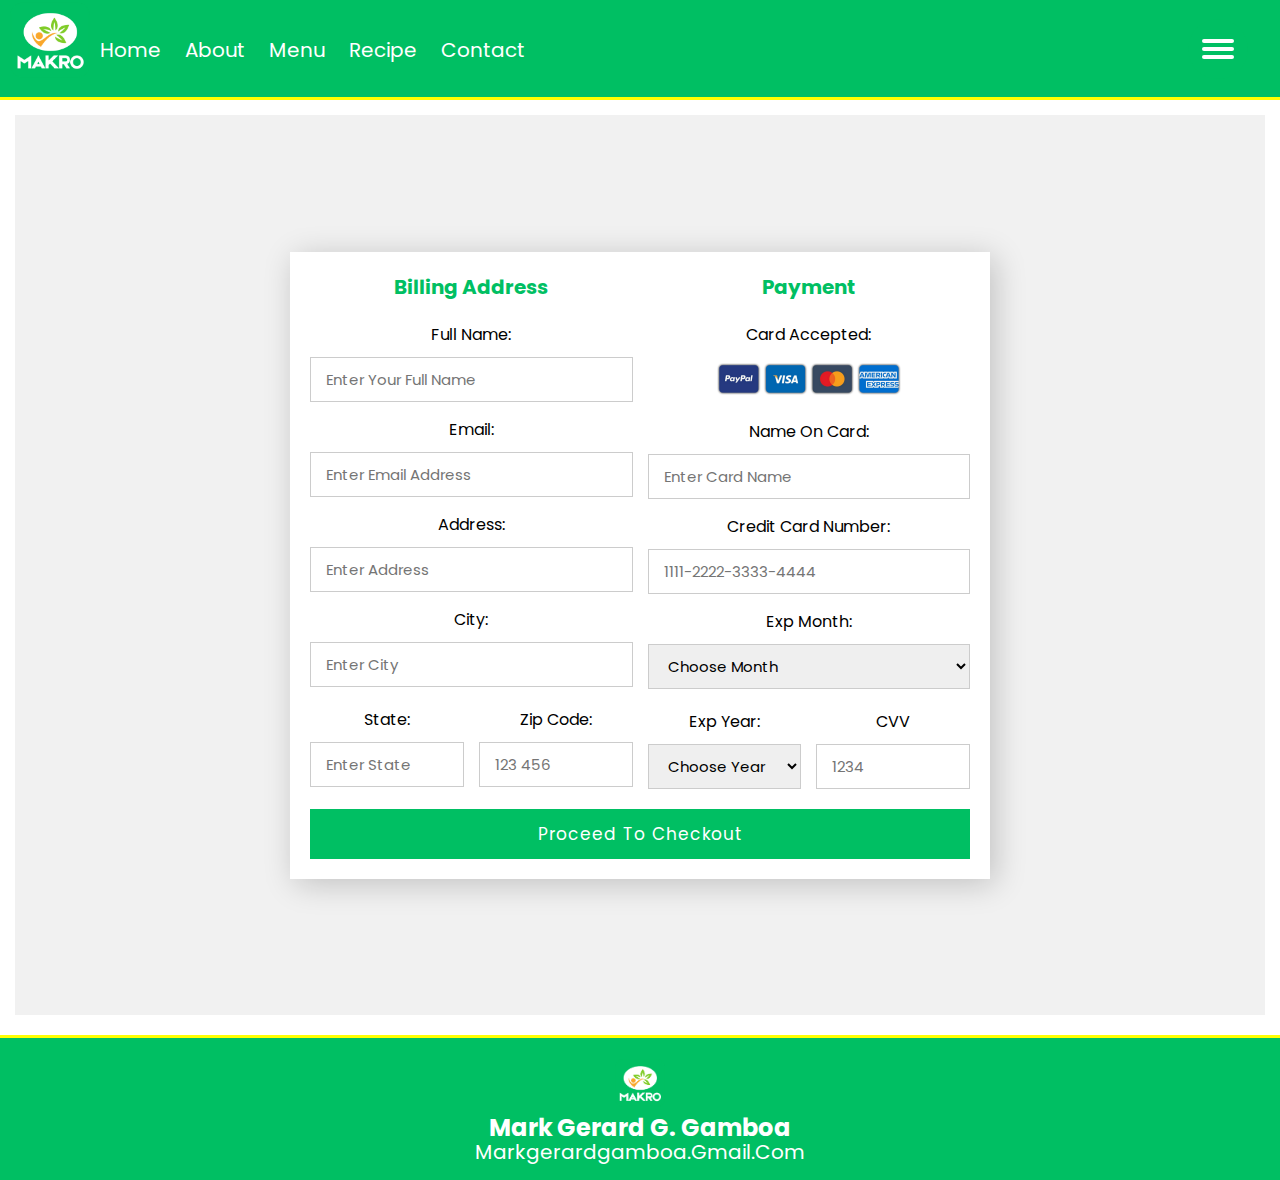
<file: ordernow.html>
<!DOCTYPE html>
<html lang="en">
<head>
	<meta charset="UTF-8">
	<meta http-equiv="X-UA-Compatible" content="IE=edge">
	<meta name="viewport" content="width=device-width, initial-scale=1.0">
	<title>Makro</title>
	<link rel="stylesheet" href="style.css" />
    <link rel="stylesheet" href="ordernow.css">
	<link rel="icon" href="Picture/Logo.png">
</head>
<body>

	<div class="navbar">
    	<div class="logo">
          <a href="index.html"><img src="Picture/Logo.png" alt="" width="90"/></a>
        </div>
        <div class="nav">
          <ul>
            <a href="index.html"><li>Home</li></a>
            <a href="about.html"><li>About</li></a>
            <a href="menu.html"><li>Menu</li></a>
            <a href="recipe.html"><li>Recipe</li></a>
            <a href="contact.html"><li>Contact</li></a>
          </ul>
          </div>

		  <div class="menu-toggle">
			<div class="hamburger">
				<span></span>
			</div>
		</div>
    </div>

	<div class="app">
		<div class="sidebar">
			<nav class="menu">
				<a href="index.html" class="menu-item is-active">Home</a>
				<a href="about.html" class="menu-item">About</a>
				<a href="menu.html" class="menu-item">Menu</a>
				<a href="recipe.html" class="menu-item">Recipe</a>
				<a href="ordernow.html" class="menu-item">Order Now</a>
			</nav>

		</div>

        <div class="content">
            <div class="container"> 
  
                <form action="#"> 
          
                    <div class="row"> 
          
                        <div class="col"> 
                            <h3 class="title"> 
                                Billing Address 
                            </h3> 
          
                            <div class="inputBox"> 
                                <label for="name"> 
                                      Full Name: 
                                  </label> 
                                <input type="text" id="name" 
                                       placeholder="Enter your full name" 
                                       required> 
                            </div> 
          
                            <div class="inputBox"> 
                                <label for="email"> 
                                      Email: 
                                  </label> 
                                <input type="text" id="email" 
                                       placeholder="Enter email address" 
                                       required> 
                            </div> 
          
                            <div class="inputBox"> 
                                <label for="address"> 
                                      Address: 
                                  </label> 
                                <input type="text" id="address" 
                                       placeholder="Enter address" 
                                       required> 
                            </div> 
          
                            <div class="inputBox"> 
                                <label for="city"> 
                                      City: 
                                  </label> 
                                <input type="text" id="city" 
                                       placeholder="Enter city" 
                                       required> 
                            </div> 
          
                            <div class="flex"> 
          
                                <div class="inputBox"> 
                                    <label for="state"> 
                                          State: 
                                      </label> 
                                    <input type="text" id="state" 
                                           placeholder="Enter state" 
                                           required> 
                                </div> 
          
                                <div class="inputBox"> 
                                    <label for="zip"> 
                                          Zip Code: 
                                      </label> 
                                    <input type="number" id="zip" 
                                           placeholder="123 456" 
                                           required> 
                                </div> 
          
                            </div> 
          
                        </div> 
                        <div class="col"> 
                            <h3 class="title">Payment</h3> 
          
                            <div class="inputBox"> 
                                <label for="name"> 
                                      Card Accepted: 
                                  </label> 
                                <img src="/Picture/Cards.png"
                                     alt="credit/debit card image"> 
                            </div> 
          
                            <div class="inputBox"> 
                                <label for="cardName"> 
                                      Name On Card: 
                                  </label> 
                                <input type="text" id="cardName" 
                                       placeholder="Enter card name" 
                                       required> 
                            </div> 
          
                            <div class="inputBox"> 
                                <label for="cardNum"> 
                                      Credit Card Number: 
                                  </label> 
                                <input type="text" id="cardNum" 
                                       placeholder="1111-2222-3333-4444" 
                                       maxlength="19" required> 
                            </div> 
          
                            <div class="inputBox"> 
                                <label for="">Exp Month:</label> 
                                <select name="" id=""> 
                                    <option value="">Choose month</option> 
                                    <option value="January">January</option> 
                                    <option value="February">February</option> 
                                    <option value="March">March</option> 
                                    <option value="April">April</option> 
                                    <option value="May">May</option> 
                                    <option value="June">June</option> 
                                    <option value="July">July</option> 
                                    <option value="August">August</option> 
                                    <option value="September">September</option> 
                                    <option value="October">October</option> 
                                    <option value="November">November</option> 
                                    <option value="December">December</option> 
                                </select> 
                            </div> 
          
          
                            <div class="flex"> 
                                <div class="inputBox"> 
                                    <label for="">Exp Year:</label> 
                                    <select name="" id=""> 
                                        <option value="">Choose Year</option> 
                                        <option value="2023">2023</option> 
                                        <option value="2024">2024</option> 
                                        <option value="2025">2025</option> 
                                        <option value="2026">2026</option> 
                                        <option value="2027">2027</option> 
                                    </select> 
                                </div> 
          
                                <div class="inputBox"> 
                                    <label for="cvv">CVV</label> 
                                    <input type="number" id="cvv" 
                                           placeholder="1234" required> 
                                </div> 
                            </div> 
          
                        </div> 
          
                    </div> 
          
                    <input type="submit" value="Proceed to Checkout" 
                           class="submit_btn"> 
                </form> 
          
            </div> 

   

			<div class="footer">
				<img class="logofooter" src="./Picture/Logo.png" alt="" width="50px">
				<h2>Mark Gerard G. Gamboa</h2>
				<p>markgerardgamboa.gmail.com</p>
			</div>
        </div>
	</div>

	

	<script>
		const menu_toggle = document.querySelector('.menu-toggle');
		const sidebar = document.querySelector('.sidebar');

		menu_toggle.addEventListener('click', () => {
			menu_toggle.classList.toggle('is-active');
			sidebar.classList.toggle('is-active');
		});

        
let cardNumInput =  
    document.querySelector('#cardNum') 
  
cardNumInput.addEventListener('keyup', () => { 
    let cNumber = cardNumInput.value 
    cNumber = cNumber.replace(/\s/g, "") 
  
    if (Number(cNumber)) { 
        cNumber = cNumber.match(/.{1,4}/g) 
        cNumber = cNumber.join(" ") 
        cardNumInput.value = cNumber 
    } 
})
	</script>
</body>
</html>
</file>
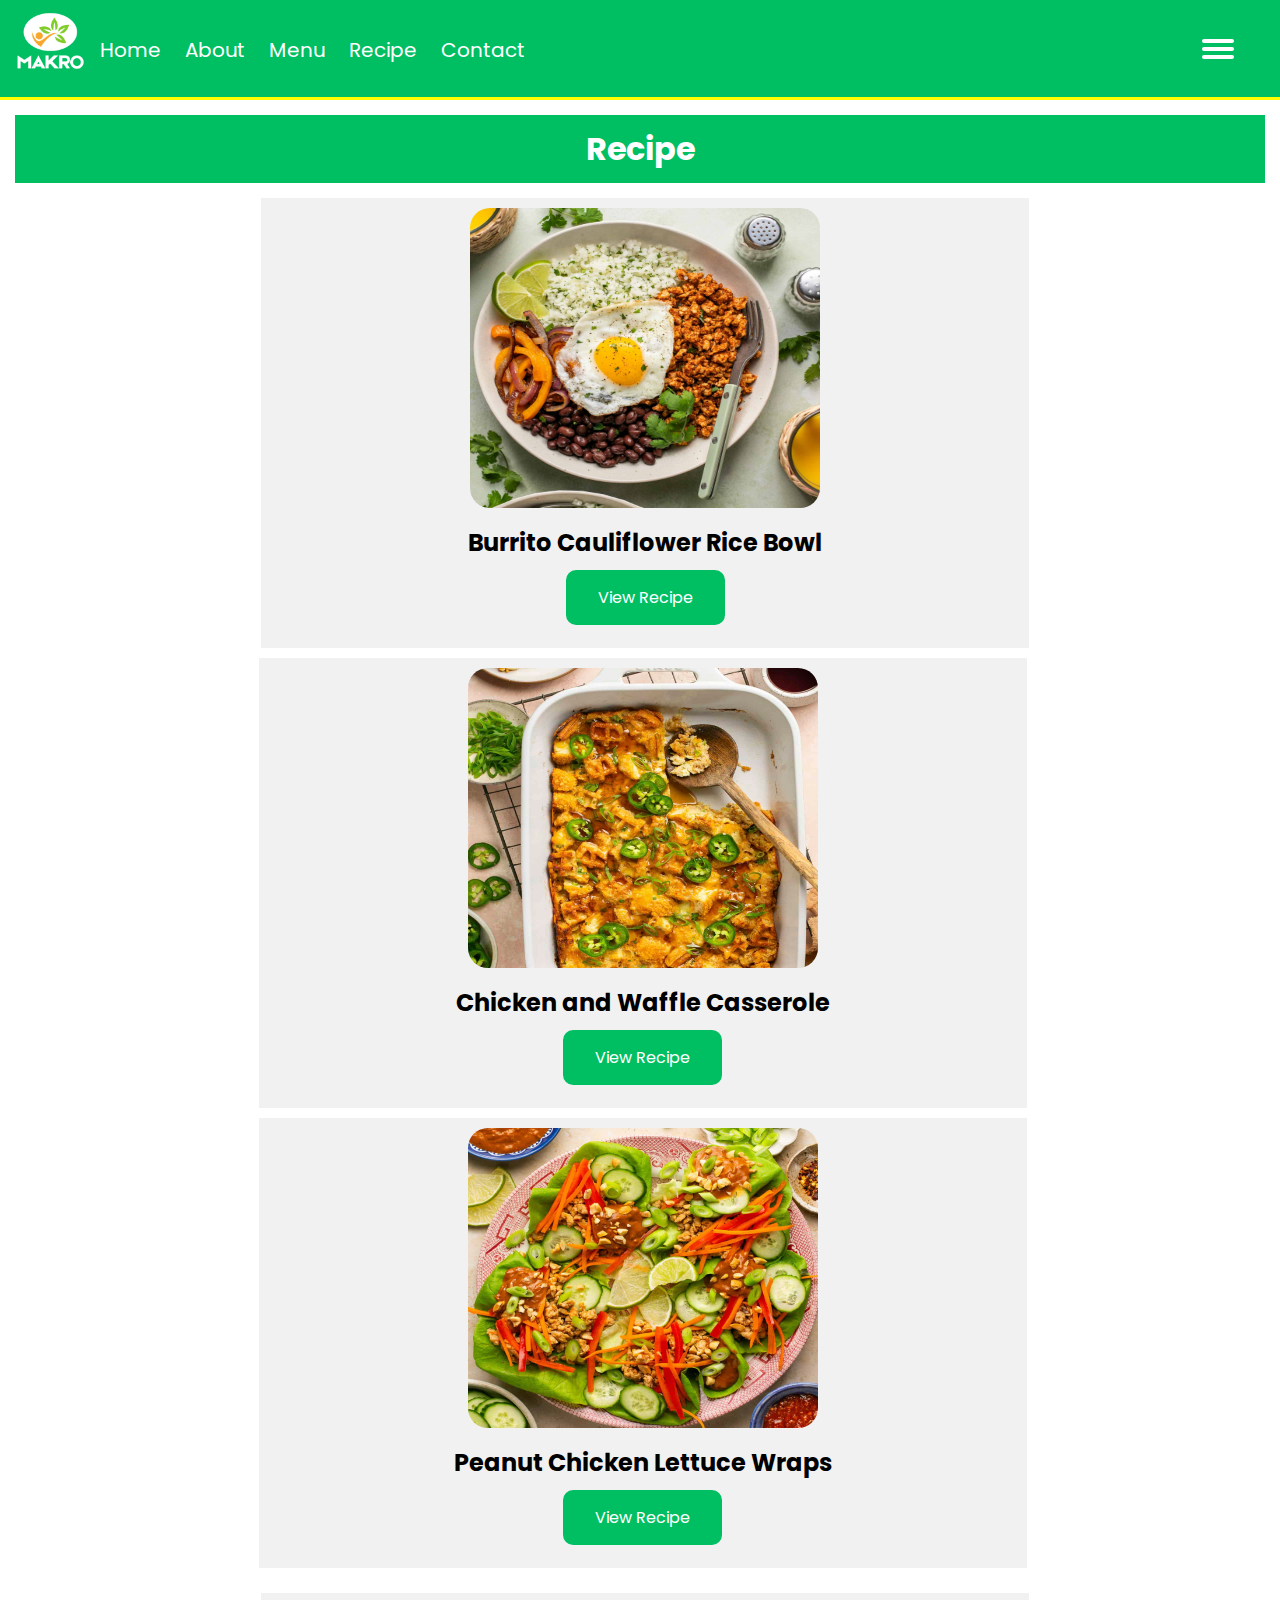
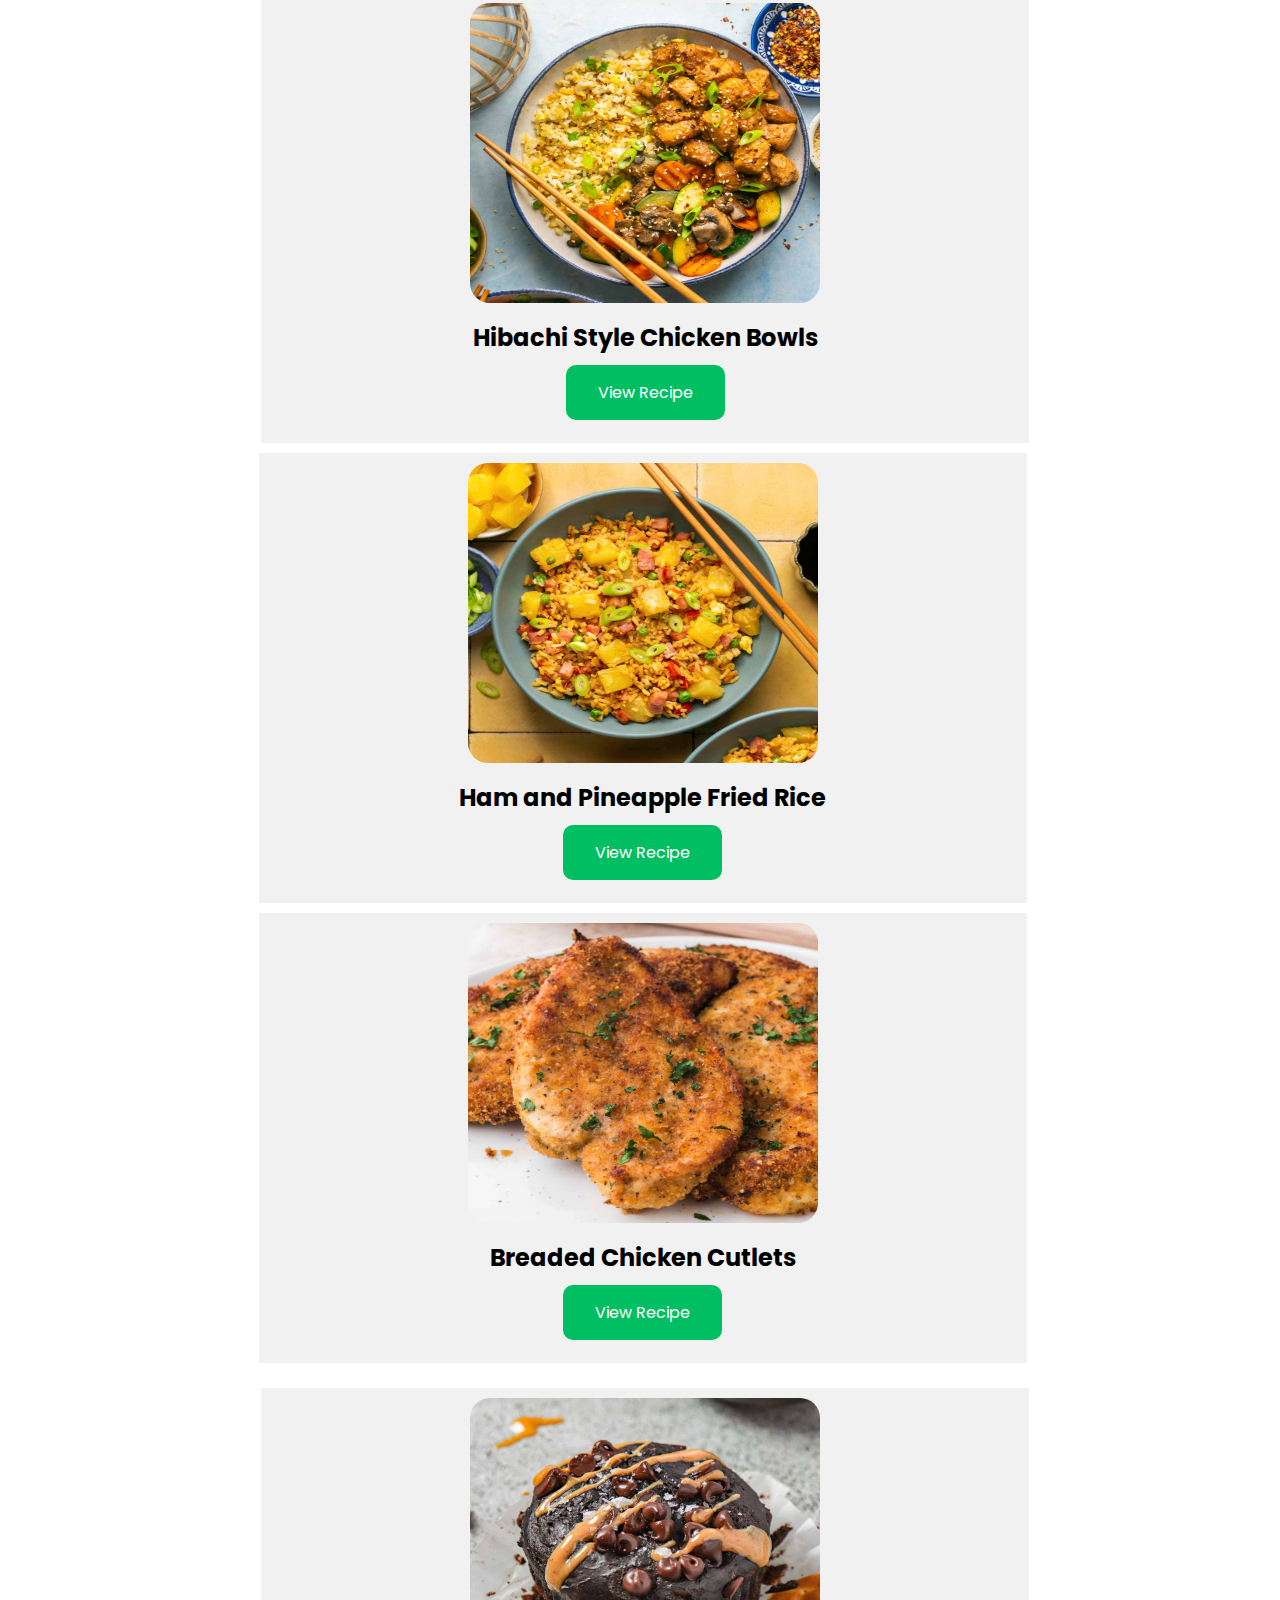
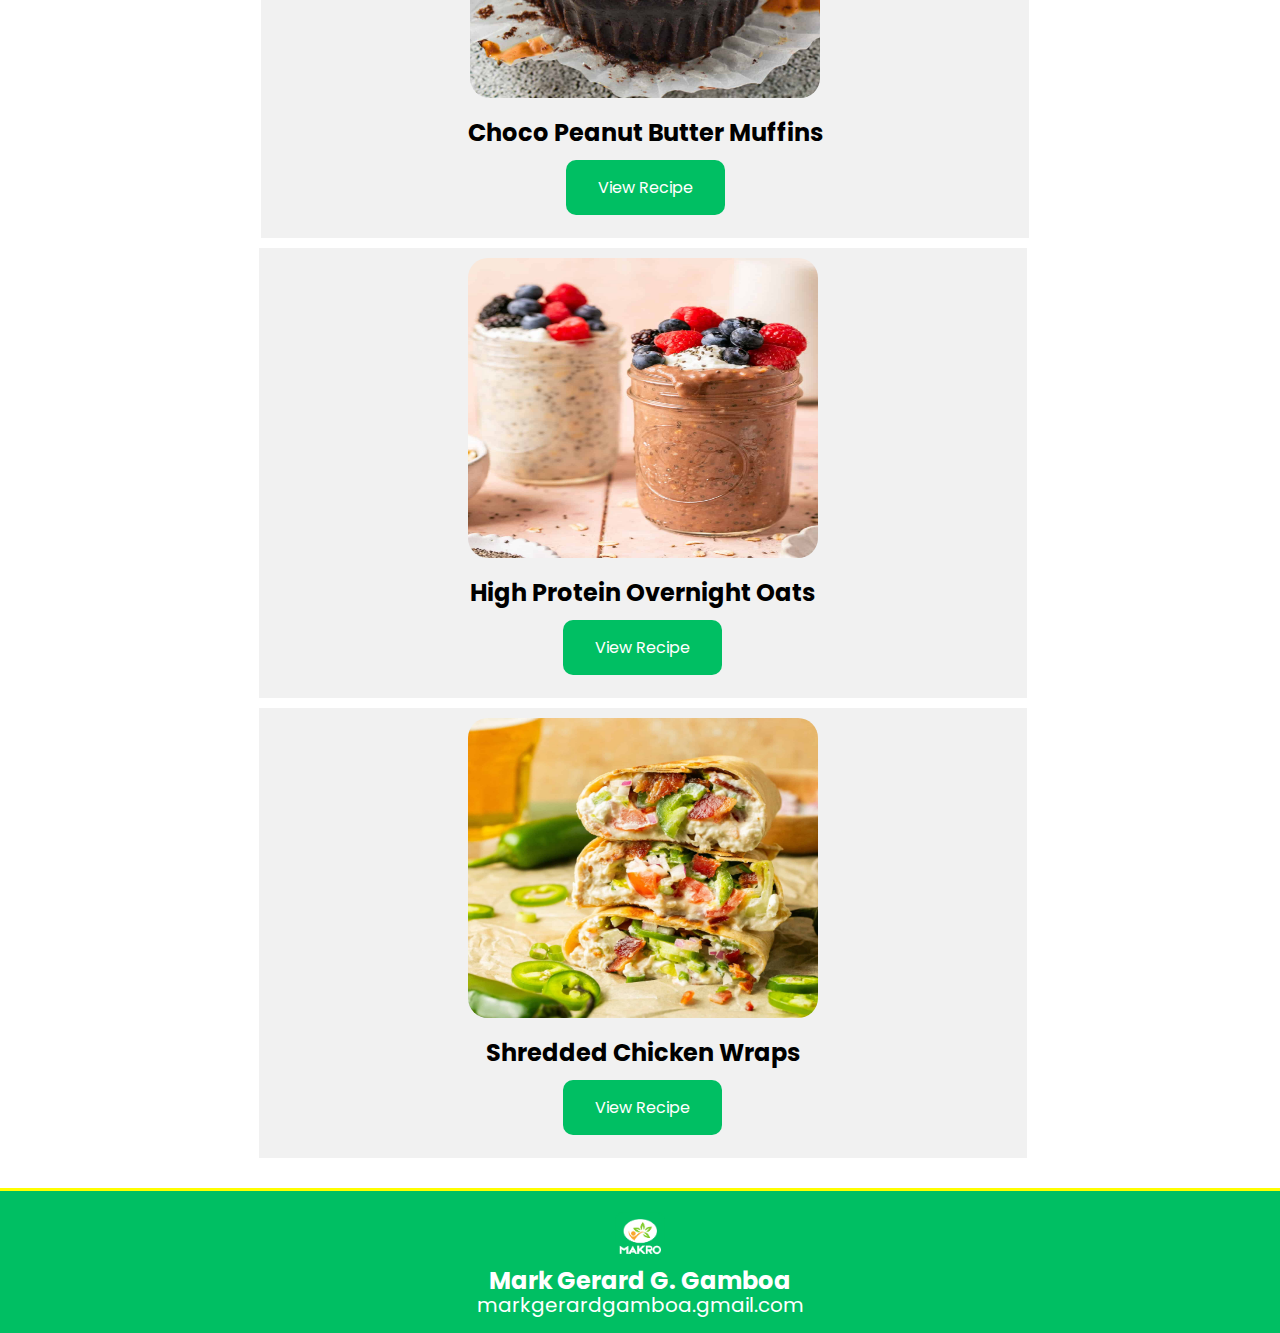
<file: recipe.html>
<!DOCTYPE html>
<html lang="en">
<head>
	<meta charset="UTF-8">
	<meta http-equiv="X-UA-Compatible" content="IE=edge">
	<meta name="viewport" content="width=device-width, initial-scale=1.0">
	<title>Makro</title>
	<link rel="stylesheet" href="style.css" />
    <link rel="stylesheet" href="recipe.css">
	<link rel="icon" href="Picture/Logo.png">
</head>
<body>

	<div class="navbar">
    	<div class="logo">
          <a href="index.html"><img src="Picture/Logo.png" alt="" width="90"/></a>
        </div>
        <div class="nav">
          <ul>
            <a href="index.html"><li>Home</li></a>
            <a href="about.html"><li>About</li></a>
            <a href="menu.html"><li>Menu</li></a>
            <a href="recipe.html"><li>Recipe</li></a>
            <a href="contact.html"><li>Contact</li></a>
          </ul>
          </div>

		  <div class="menu-toggle">
			<div class="hamburger">
				<span></span>
			</div>
		</div>
    </div>

	<div class="app">
		<div class="sidebar">
			<nav class="menu">
				<a href="index.html" class="menu-item is-active">Home</a>
				<a href="about.html" class="menu-item">About</a>
				<a href="menu.html" class="menu-item">Menu</a>
				<a href="recipe.html" class="menu-item">Recipe</a>
				<a href="ordernow.html" class="menu-item">Order Now</a>
			</nav>

		</div>

        <div class="content">
            <div class="breakline">
				<h1>Recipe</h1>
			</div>


            <div class="row-2">
				<div class="column" style="background-color: #f1f1f1;">
					<img class="picture" src="Picture/Burrito Bowl.jpg" alt="Creamy Spinach Chicken">
					<h2>Burrito Cauliflower Rice Bowl</h2>
                    <a href="Picture/Recipe Burito.jpeg"><button>View Recipe</button></a>
				</div>
				<div class="column-2" style="background-color: #f1f1f1;">
					<img class="picture" src="Picture/Chicken and Waffle Casserole.jpg" alt="Chicken Alfredo Pasta">
					<h2>Chicken and Waffle Casserole</h2>
                    <a href="#"><button>View Recipe</button></a>
				</div>
				<div class="column-2" style="background-color: #f1f1f1;">
					<img class="picture" src="Picture/Chicken Lettuce Wrap.jpg" alt="Beef Broccoli">
					<h2>Peanut Chicken Lettuce Wraps</h2>
                    <a href="#"><button>View Recipe</button></a>
				</div>
			</div> 

			<div class="row-2">
				<div class="column" style="background-color: #f1f1f1;">
					<img class="picture" src="Picture/Hibachi Style Chicken Bowls.jpg" alt="Creamy Spinach Chicken">
					<h2>Hibachi Style Chicken Bowls</h2>
                    <a href="#"><button>View Recipe</button></a>
				</div>
				<div class="column-2" style="background-color: #f1f1f1;">
					<img class="picture" src="Picture/Ham and Pineapple Fried Rice.jpg" alt="Chicken Alfredo Pasta">
					<h2>Ham and Pineapple Fried Rice</h2>
                    <a href="#"><button>View Recipe</button></a>
				</div>
				<div class="column-2" style="background-color: #f1f1f1;">
					<img class="picture" src="Picture/Breaded Chicken Cutlets.jpg" alt="Beef Broccoli">
					<h2>Breaded Chicken Cutlets</h2>
                    <a href="#"><button>View Recipe</button></a>
				</div>
			</div> 

            <div class="row-2">
				<div class="column" style="background-color: #f1f1f1;">
					<img class="picture" src="Picture/Chocolate Greek Yogurt Peanut Butter Muffins.jpg" alt="Creamy Spinach Chicken">
					<h2>Choco Peanut Butter Muffins</h2>
                    <a href="https://ohsnapmacros.com/wprm_print/chocolate-peanut-butter-muffins"><button>View Recipe</button></a>
				</div>
				<div class="column-2" style="background-color: #f1f1f1;">
					<img class="picture" src="Picture/High Protein Overnight Oats.jpg" alt="Chicken Alfredo Pasta">
					<h2>High Protein Overnight Oats</h2>
                    <a href="#"><button>View Recipe</button></a>
				</div>
				<div class="column-2" style="background-color: #f1f1f1;">
					<img class="picture" src="Picture/Shredded Chicken Wraps.jpg" alt="Beef Broccoli">
					<h2>Shredded Chicken Wraps</h2>
                    <a href="#"><button>View Recipe</button></a>
				</div>
			</div> 

			<div class="footer">
				<img class="logofooter" src="./Picture/Logo.png" alt="" width="50px">
				<h2>Mark Gerard G. Gamboa</h2>
				<p>markgerardgamboa.gmail.com</p>
			</div>
        </div>
	</div>

	

	<script>
		const menu_toggle = document.querySelector('.menu-toggle');
		const sidebar = document.querySelector('.sidebar');

		menu_toggle.addEventListener('click', () => {
			menu_toggle.classList.toggle('is-active');
			sidebar.classList.toggle('is-active');
		});
	</script>
</body>
</html>
</file>
<file: style.css>
@import url('https://fonts.googleapis.com/css2?family=Poppins:ital,wght@0,100;0,200;0,300;0,400;0,500;0,600;0,700;0,800;0,900;1,100;1,200;1,300;1,400;1,500;1,600;1,700;1,800;1,900&display=swap');


* {
	margin: 0;
	padding: 0;
	box-sizing: border-box;
	font-family: Poppins;
}

.nav{
	padding-top: 25px;
}

.navbar{
	height: 100px;
	clear:both;
	overflow:auto;
	background-color: rgb(0,191,99);
	border-bottom: 3px solid yellow;
}

.logo img{
	padding-left: 10px;
	float:left;
}

ul li{
	color: white;
	display: inline-block; 
	padding:10px;
	font-size:20px; 
	cursor: pointer;
}

ul li:hover{
	color:rgb(0,191,99);
	background-color: white;
	border-radius: 10px;
}

.app {
	display: flex;
	min-height: 100vh;
}

.menu-toggle {
	display: none;
	position: fixed;
	top: 1.2rem;
	right: 2rem;
	width: 60px;
	height: 60px;
	border-radius: 99px;
	background-color: rgb(0,191,99);
	cursor: pointer;
}

.hamburger {
	position: relative;
	top: calc(50% - 2px);
	left: 50%;
	transform: translate(-50%, -50%);
	width: 32px;
}

.hamburger > span,
.hamburger > span::before,
.hamburger > span::after {
  display: block;
  position: absolute;
  width: 100%;
  height: 4px;
  border-radius: 99px;
  background-color: #FFF;
  transition-duration: .25s;
}

.hamburger > span::before {
  content: '';
  top: -8px;
}
.hamburger > span::after {
  content: '';
  top: 8px;
}
.menu-toggle.is-active .hamburger > span {
  transform: rotate(45deg);
}
.menu-toggle.is-active .hamburger > span::before {
  top: 0;
  transform: rotate(0deg);
}
.menu-toggle.is-active .hamburger > span::after {
  top: 0;
  transform: rotate(90deg);
}

.sidebar {
	flex: 1 1 0;
	max-width: 200px;
	padding: 2rem 1rem;
	background-color: rgb(0,191,99);
}

.sidebar h3 {
	color: white;
	font-size: 1,5rem;
	text-transform: uppercase;
	margin-bottom: 0.5em;
}

.sidebar .menu {
	margin: 0 -1rem;
}

.sidebar .menu .menu-item {
	display: block;
	padding: 1em;
	color: #FFF;
	text-decoration: none;
	transition: 0.2s linear;
}

.sidebar .menu .menu-item:hover{
	color: white;
	border-right: 5px solid white;
}

.content {
	flex: 1 1 0;
	width: 100%;
}

.container{
	padding: 10px;
	margin: 15px;
    background-color: #f1f1f1;
    height: 500px;
    align-content: center;
    text-align: center;
}

.title{
	font-size:50px;
}

.content p{
	position: relative;
	margin-top: 10px;
	font-size: 20px;
}

.content button{
	margin-top: 10px;
	border: none;
	color: white;
	border-radius: 10px;
	padding: 15px 32px;
	font-size: 16px;
	cursor: pointer;
	background-color: rgb(0,191,99);
}

.breakline{
    background-color:rgb(0,191,99);
    color: white;
    text-align: center;
    padding: 10px;
	margin: 15px;
  }

.row-1{
	text-align: center;
	margin-top: 15px;
	display: flex;
	flex-direction: row;
}

  .column-1 {
    padding: 10px;
    height: 250px;
  }

  .column-1 p{
    text-align: center;
	font-size: 16px;
  }

  h2{
	margin-top: 10px;
    text-align: center;
  }

  .row-2{
	text-align: center;
	margin-top: 15px;
	display: flex;
	flex-direction: row;
  }

  .column-2, .column{
	margin-left: 10px;
    width: 33%;
    padding: 10px;
    height: 670px;
  }
  
  .picture{
    border-radius: 20px;
    width: 350px; 
    height: 300px;
  }

  .picture-1{
    display: block;
    margin-left: auto;
    margin-right: auto;
    border-radius: 100px;
    width: 100px; 
    height: 100px;
  }
  
  .column-2{
    margin-left: 5px;
  }

  h2{
    text-align: center;
  }

  .macros{
    font-weight: bolder;
  }

  .macros1{
    font-weight: bolder;
    font-size: 20px;
  }

  p{
    padding: 0px 10px;
  }

  .column1 {
    padding-left: 10px;
    float: left;
	text-align: start;
    width: 50%;
  }

  .column2 {
    padding-right: 10px;
    float: left;
    width: 50%;
    text-align: end;
  }

  .footer {
	margin-top: 20px;
	padding: 20px;
	text-align: center;
	background-color: rgb(0,191,99);
	border-top: 3px solid yellow;
    align-content: center;
    text-align: center;
    color: white;
    line-height: 15px;
  }

  @media (min-width: 3000px) {
	body{
		width: 80%;
		margin: auto;
	}
}

  @media (max-width: 2000px) {
	.column-1 {
		width: 70%;
		padding: 10px;
		height: 330px;
	}
  }

  @media (max-width: 1300px) {
	.menu-toggle {
		display: block;
		z-index: 1;
	}

	.sidebar {
		z-index: 1;
		position: fixed;
		top: 0;
		left: -300px;
		height: 100vh;
		width: 100%;
		max-width: 300px;
		transition: 0.2s linear;
	}

	.sidebar.is-active {
		left: 0;
	}

	.content {
		height: 700px;
	}

	.row-1{
		display: flex;
		flex-direction: column;
		align-items: center;
	}

	.column-1 {
		width: 70%;
		padding: 10px;
		height: 250px;
	}
	
	.row-2{
		display: flex;
		flex-direction: column;
		align-items: center;
	}

	.column1 {
		float: left;
		width: 50%;
	}

	.column-2, .column{
		margin-bottom: 10px;
		width: 60%;
		padding: 10px;
	}
}

@media (max-width: 640px) {
	.nav{
		display: none;
	}

	ul li{
		font-size:15px; 

	}
	.title{
		font-size: 30px;
	}
	
	.content p{
		position: relative;
		margin-top: 10px;
		font-size: 15px;
	}
	
	.content button{
		font-size: 16px;
	}

	.column-1 {
		width: 70%;
		padding: 10px;
		height: 350px;
	}

	.column-2, .column{
		width: 90%;
		height: 570px;
	}

	.picture{
		border-radius: 20px;
		width: 250px; 
		height: 200px;
	  }
}
</file>
<file: about.css>
.container{
    width: 100%;
}

.footer {
	margin-top: 20px;
	padding: 20px;
	text-align: center;
	background-color: rgb(0,191,99);
	border-top: 3px solid yellow;
    align-content: center;
    text-align: center;
    color: white;
    line-height: 15px;
}

.container{
	padding: 10px;
	margin: 15px;
    background-color: #f1f1f1;
    height: 560px;
    align-content: center;
    text-align: center;
}

.container1{
	padding: 10px;
	margin: 50px;
    align-content: center; 
    text-align: center;
}

h3{
	margin-top: 20px;
}

.sidebar {
	flex: 1 1 0;
	max-width: 200px;
	padding: 2rem 1rem;
	background-color: rgb(0,191,99);
}

.center {
	border-radius: 10px;
	display: block;
	margin-left: auto;
	margin-right: auto;

  }
</file>
<file: contact.css>
.map{
    align-items: center;
    text-align: center;
    border-radius: 10px;
}

input[type=text], select, textarea {
    width: 100%;
    padding: 12px;
    border: 1px solid #ccc;
    border-radius: 4px;
    box-sizing: border-box;
    margin-top: 6px;
    margin-bottom: 16px;
    resize: vertical;
  }
  
  input[type=submit] {
    background-color: rgb(0,191,99);
    color: white;
    padding: 12px 20px;
    border: none;
    border-radius: 4px;
    cursor: pointer;
  }
  
  input[type=submit]:hover {
    background-color: white;
    color: rgb(0,191,99);
    border:  rgb(0,191,99) solid 2px;
  }
  
.container {
    border-radius: 5px;
    padding: 20px;
    height: 500px;
    background-color: white;
}
</file>
<file: menu.css>
.column-2, .column{
    height: 740px;
  }

button{
    margin-top: 10px;
}
</file>
<file: ordernow.css>
@import url('https://fonts.googleapis.com/css2?family=Poppins:wght@100;300;400;500;600&display=swap'); 
  
* { 
    margin: 0; 
    padding: 0; 
    box-sizing: border-box; 
    border: none; 
    outline: none; 
    font-family: 'Poppins', sans-serif; 
    text-transform: capitalize; 
    transition: all 0.2s linear; 
} 
  
.container { 
    display: flex; 
    justify-content: center; 
    align-items: center; 
    min-height: 100vh; 
    padding: 25px; 
    background-color: #f1f1f1;
} 
  
.container form { 
    width: 700px; 
    padding: 20px; 
    background: #fff; 
    box-shadow: 5px 5px 30px rgba(0, 0, 0, 0.2); 
} 
  
.container form .row { 
    display: flex; 
    flex-wrap: wrap; 
    gap: 15px; 
} 
  
.container form .row .col { 
    flex: 1 1 250px; 
} 
  
.col .title { 
    font-size: 20px; 
    color: rgb(0,191,99);
    padding-bottom: 5px; 
} 
  
.col .inputBox { 
    margin: 15px 0; 
} 
  
.col .inputBox label { 
    margin-bottom: 10px; 
    display: block; 
} 
  
.col .inputBox input, 
.col .inputBox select { 
    width: 100%; 
    border: 1px solid #ccc; 
    padding: 10px 15px; 
    font-size: 15px; 
} 
  
.col .inputBox input:focus, 
.col .inputBox select:focus { 
    border: 1px solid #000; 
} 
  
.col .flex { 
    display: flex; 
    gap: 15px; 
} 
  
.col .flex .inputBox { 
    flex: 1 1; 
    margin-top: 5px; 
} 
  
.col .inputBox img { 
    height: 35px; 
    width: 200px;
    margin-top: 5px; 
    filter: drop-shadow(0 0 1px #000); 
} 
  
.container form .submit_btn { 
    width: 100%; 
    padding: 12px; 
    font-size: 17px; 
    background: rgb(0,191,99); 
    color: #fff; 
    margin-top: 5px; 
    cursor: pointer; 
    letter-spacing: 1px; 
} 
  
.container form .submit_btn:hover { 
    background-color: white;
    color: rgb(0,191,99);
    border:  rgb(0,191,99) solid 2px;
} 
  
input::-webkit-inner-spin-button, 
input::-webkit-outer-spin-button { 
    display: none; 
}
</file>
<file: recipe.css>
.column-2, .column{
    height: 450px;
  }
</file>
